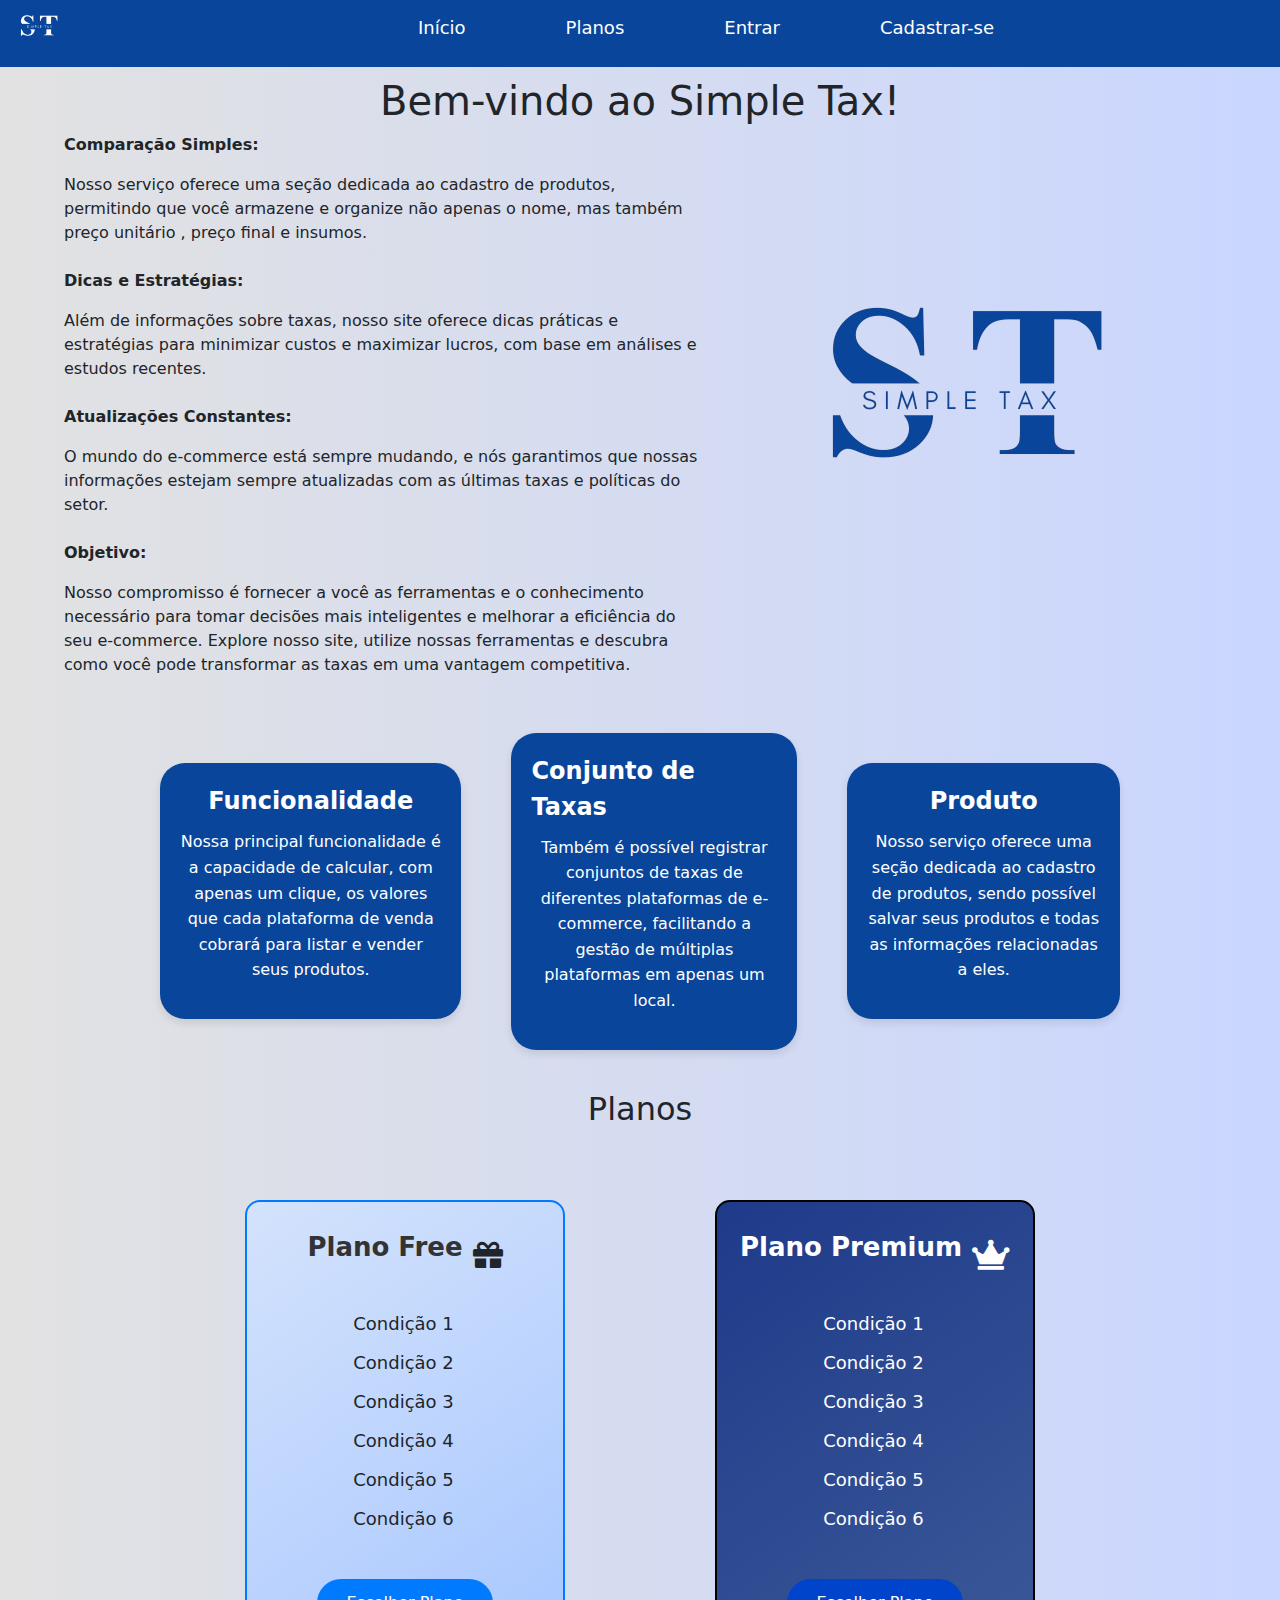
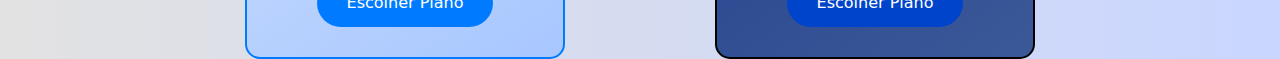
<file: Html's/index.html>
<!DOCTYPE html>
<html lang="pt-BR">

<head>
  <link rel="icon" href="../Imagens/ST.png" type="image/x-icon">
  <link rel="stylesheet" href="https://cdnjs.cloudflare.com/ajax/libs/font-awesome/5.15.4/css/all.min.css">
  <meta charset="UTF-8">
  <meta name="viewport" content="width=device-width, initial-scale=1.0">
  
  <title>Loading Simple-Tax</title>
  <link rel="stylesheet" href="../Css's/index.css" type="text/css"/>
  <link href="https://cdn.jsdelivr.net/npm/bootstrap@5.3.3/dist/css/bootstrap.min.css" rel="stylesheet" integrity="sha384-QWTKZyjpPEjISv5WaRU9OFeRpok6YctnYmDr5pNlyT2bRjXh0JMhjY6hW+ALEwIH" crossorigin="anonymous">
</head>

<body>

    
  <div class="container1">
      <ul>
          <img src="../Imagens/STTeste.png" class="stContainer">
          <li><a href="index.html">Início</a></li>
          <li><a href="#planos">Planos</a></li>
          <li><a href="signin.html">Entrar</a></li>
          <li><a href="signup.html">Cadastrar-se</a></li>
         
      </ul>
      
  </div>

  
  <div id="welcome">
    
    <h1>Bem-vindo ao Simple Tax!</h1>
    </div>
    
    <div id="justify">

    <div id="st-txt">
    
        <b><p>Comparação Simples:</p></b>
    Nosso serviço oferece uma seção dedicada ao cadastro de produtos, permitindo que você armazene e organize não apenas o nome, mas também preço unitário , preço final e insumos. <br><br>

    <b><p>Dicas e Estratégias:</p></b>
    Além de informações sobre taxas, nosso site oferece dicas práticas e estratégias para minimizar custos e maximizar lucros, com base em análises e estudos recentes. <br><br>
    <b><p>Atualizações Constantes:</p></b>
    O mundo do e-commerce está sempre mudando, e nós garantimos que nossas informações estejam sempre atualizadas com as últimas taxas e políticas do setor. <br><br>
    <link rel="stylesheet" href="https://fonts.googleapis.com/css2?family=Material+Symbols+Outlined:opsz,wght,FILL,GRAD@20..48,100..700,0..1,-50..200" /><b><p>Objetivo:</p></b>
    Nosso compromisso é fornecer a você as ferramentas e o conhecimento necessário para tomar decisões mais inteligentes e melhorar a eficiência do seu e-commerce. Explore nosso site, utilize nossas ferramentas e descubra como você pode transformar as taxas em uma vantagem competitiva.</p>

    </div>

    <div id="st-foto">
    <img id="" src="../Imagens/ST-Transparente.png" alt="">
    </div>

    </div>


       <div id="slider">
        
        <div class="slide">
          
          <p class="header-slide">Funcionalidade</p>
          <p class="sub-slide"> Nossa principal funcionalidade é a capacidade de calcular, com apenas um clique, os valores que cada plataforma de venda cobrará para listar e vender seus produtos.</p>
        </div>


        <div class="slide">
          
          <p class="header-slide">Conjunto de Taxas</p>
          <p class="sub-slide"> Também é possível registrar conjuntos de taxas de diferentes plataformas de e-commerce, facilitando a gestão de múltiplas plataformas em apenas um local.</p>
        </div>


        <div class="slide">
          
         <p class="header-slide">Produto</p>
         <p class="sub-slide"> Nosso serviço oferece uma seção dedicada ao cadastro de produtos, sendo possível salvar seus produtos e todas as informações relacionadas a eles.
        </p>
        </div>
         
        </div>

        <h2>Planos</h2>

        <div id="planos" class="plans-container">
            <div class="plan-box free-plan">
                <div class="plan-header">
                    <h2 >Plano Free</h2>
                    <i class="fas fa-gift"></i>
                </div>
                <ul>
                    <li>Condição 1</li>
                    <li>Condição 2</li>
                    <li>Condição 3</li>
                    <li>Condição 4</li>
                    <li>Condição 5</li>
                    <li>Condição 6</li>
                </ul>
                <a href="#" class="select-plan">Escolher Plano</a>
            </div>
            
            <div class="plan-box premium-plan">
                <div class="plan-header">
                    <h2>Plano Premium</h2>
                    <i class="fas fa-crown"></i>
                </div>
                <ul>
                    <li>Condição 1</li>
                    <li>Condição 2</li>
                    <li>Condição 3</li>
                    <li>Condição 4</li>
                    <li>Condição 5</li>
                    <li>Condição 6</li>
                </ul>
                <a href="#" class="select-plan">Escolher Plano</a>
            </div>
        </div>

      <script src="https://cdn.jsdelivr.net/npm/bootstrap@5.3.3/dist/js/bootstrap.bundle.min.js" integrity="sha384-YvpcrYf0tY3lHB60NNkmXc5s9fDVZLESaAA55NDzOxhy9GkcIdslK1eN7N6jIeHz" crossorigin="anonymous"></script>
  </body>
</html>
</file>
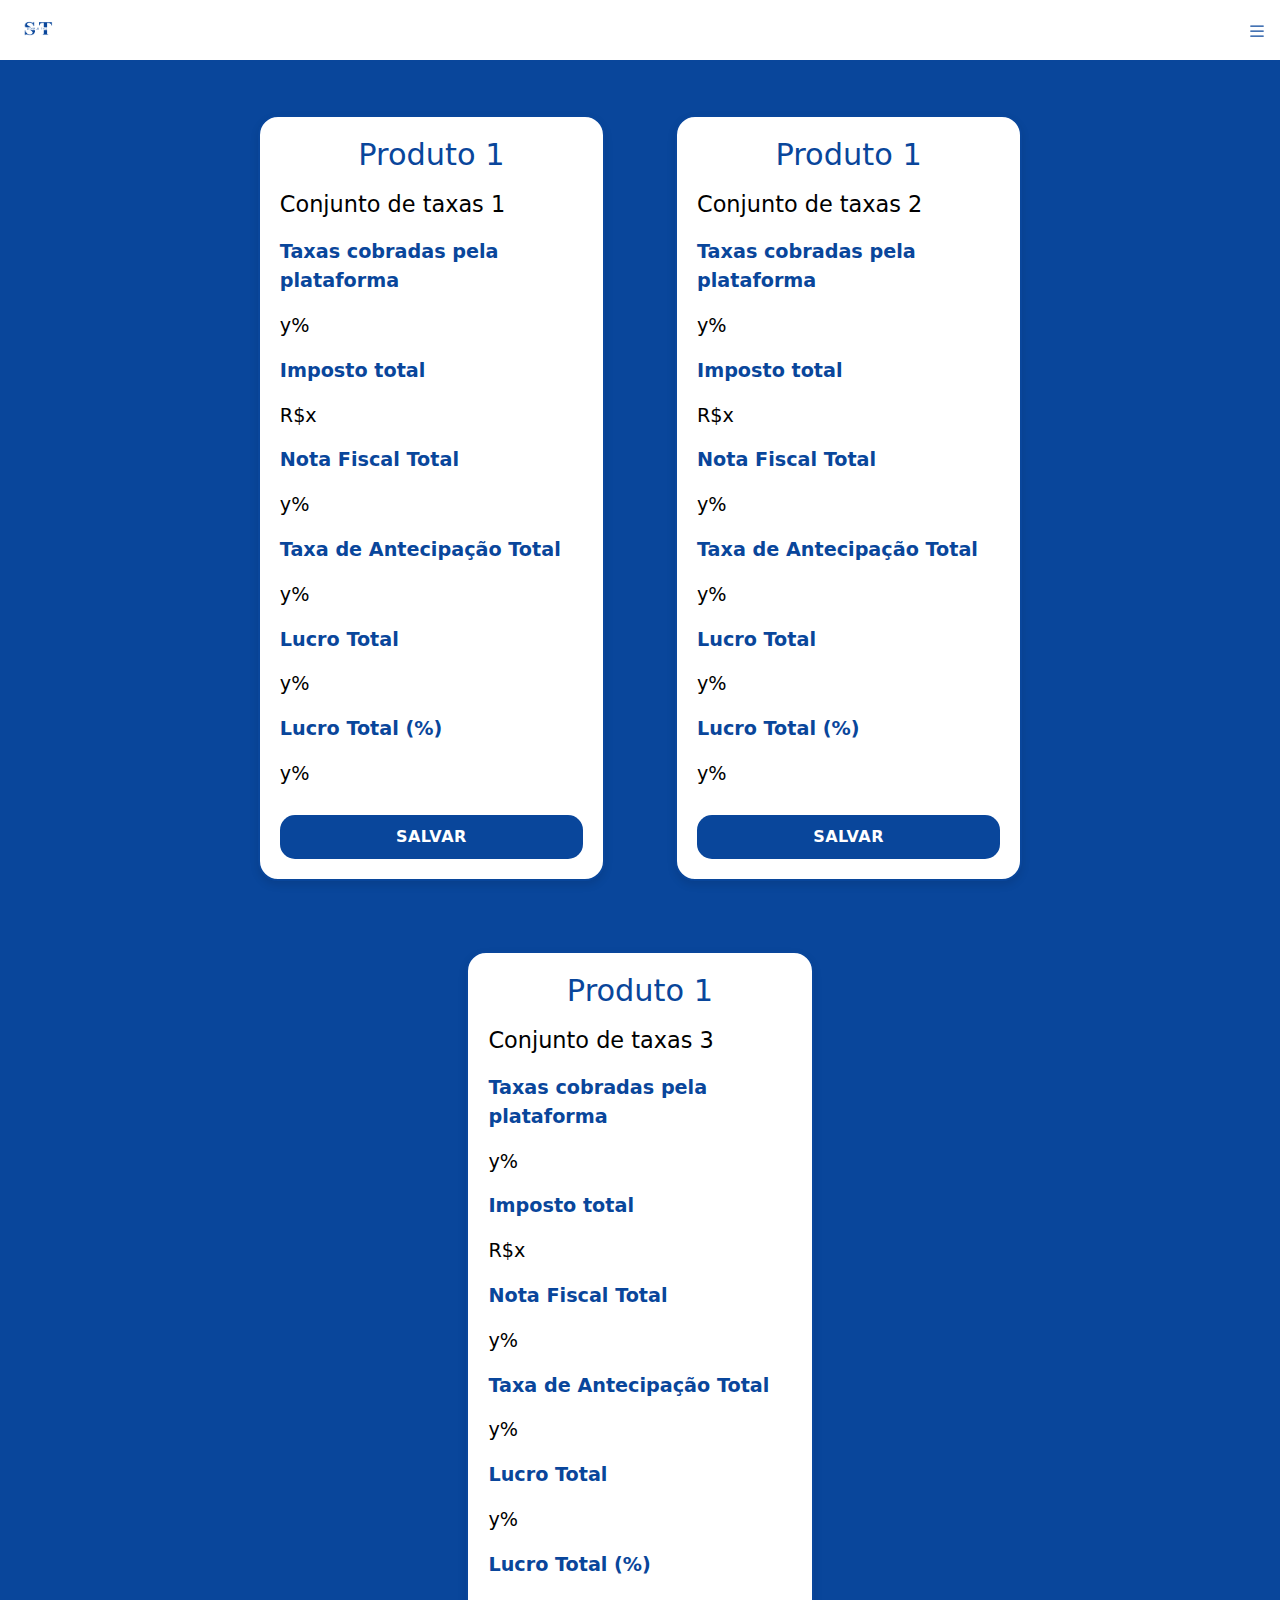
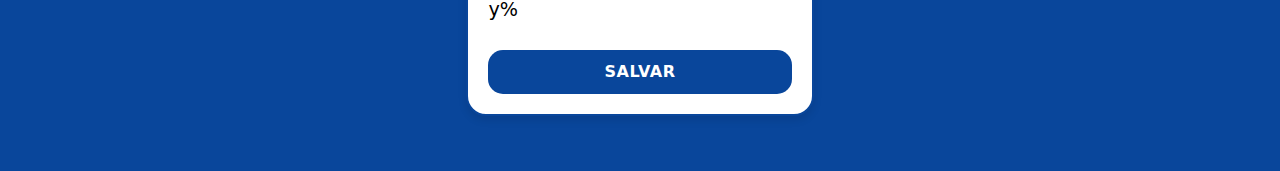
<file: Html's/afterClickCalcular.html>
<!DOCTYPE html>
<html lang="en">
<head>
    <link rel="icon" href="../Imagens/ST.png">
    <meta charset="UTF-8">
    <meta name="viewport" content="width=device-width, initial-scale=1.0">
    <link rel="stylesheet" href="../Css's/afterClickCalcular.css" type="text/css">
    <link href="https://cdn.jsdelivr.net/npm/bootstrap@5.3.3/dist/css/bootstrap.min.css" rel="stylesheet" integrity="sha384-QWTKZyjpPEjISv5WaRU9OFeRpok6YctnYmDr5pNlyT2bRjXh0JMhjY6hW+ALEwIH" crossorigin="anonymous">
    <title>Confirme suas taxas</title>
</head>
<body>
    <div class="container1">
        <nav class="navbar">
            <div class="container">
                <img src="../Imagens/ST-Branco.png" alt="Logo" width="50" height="44">
            </div>
          </nav>
        

            <button class="btn btn-primary" type="button" data-bs-toggle="offcanvas" data-bs-target="#offcanvasRight" aria-controls="offcanvasRight"><svg xmlns="http://www.w3.org/2000/svg" width="20" height="20" fill="#09469b" class="bi bi-list" viewBox="0 0 16 16">
                <path fill-rule="evenodd" d="M2.5 12a.5.5 0 0 1 .5-.5h10a.5.5 0 0 1 0 1H3a.5.5 0 0 1-.5-.5m0-4a.5.5 0 0 1 .5-.5h10a.5.5 0 0 1 0 1H3a.5.5 0 0 1-.5-.5m0-4a.5.5 0 0 1 .5-.5h10a.5.5 0 0 1 0 1H3a.5.5 0 0 1-.5-.5"/>
              </svg></button>

            <div class="offcanvas offcanvas-end" tabindex="-1" id="offcanvasRight" aria-labelledby="offcanvasRightLabel">
                <div class="offcanvas-header">
                    <h5 class="offcanvas-title" id="offcanvasRightLabel">Menu</h5>
                    <button type="button" class="btn-close" data-bs-dismiss="offcanvas" aria-label="Close"></button>
            </div>

            <div class="offcanvas-body">
                <a href="perfil.html">Perfil</a><br><br>
                <a href="conjuntosSalvos.html">Conjuntos</a><br><br>
                <a href="produtosSalvos.html">Produtos</a><br><br>
                <a href="calcular.html">Calcular</a>
            </div>
        </div>
        
    </div>
      </div>
      <a href="index.html" class="back-arrow">
            <i class="fas fa-arrow-left"></i>
        </a>

    <div class="justify">

        <div id="produto1">
            <div class="align">
                <h1>Produto 1</h1>
            </div>

            <h2>Conjunto de taxas 1</h2>
            <p class="subtitle">Taxas cobradas pela plataforma</p>
            <p>y%</p>
            <p class="subtitle">Imposto total</p>
            <p>R$x</p>
            <p class="subtitle">Nota Fiscal Total</p>
            <p>y%</p>
            <p class="subtitle">Taxa de Antecipação Total</p>
            <p>y%</p>
            <p class="subtitle">Lucro Total</p>
            <p>y%</p>
            <p class="subtitle">Lucro Total (%)</p>
            <p>y%</p>
            <button class="btn-salvar">Salvar</button>
        </div>

        <div id="produto2">
            <div class="align">
                <h1>Produto 1</h1>
            </div>

            <h2>Conjunto de taxas 2</h2>
            <p class="subtitle">Taxas cobradas pela plataforma</p>
            <p>y%</p>
            <p class="subtitle" >Imposto total</p>
            <p>R$x</p>
            <p class="subtitle">Nota Fiscal Total</p>
            <p>y%</p>
            <p class="subtitle">Taxa de Antecipação Total</p>
            <p>y%</p>
            <p class="subtitle">Lucro Total</p>
            <p>y%</p>
            <p class="subtitle">Lucro Total (%)</p>
            <p>y%</p>
            <button class="btn-salvar">Salvar</button>
        </div>

        <div id="produto3">
            <div class="align">
            <h1>Produto 1</h1>
            </div>

            <h2>Conjunto de taxas 3</h2>
            <p class="subtitle">Taxas cobradas pela plataforma</p>
            <p>y%</p>
            <p class="subtitle">Imposto total</p>
            <p>R$x</p>
            <p class="subtitle">Nota Fiscal Total</p>
            <p>y%</p>
            <p class="subtitle">Taxa de Antecipação Total</p>
            <p>y%</p>
            <p class="subtitle">Lucro Total</p>
            <p>y%</p>
            <p class="subtitle">Lucro Total (%)</p>
            <p>y%</p>
            <button class="btn-salvar">Salvar</button>
        </div>
    </div>

   
    <script src="https://cdn.jsdelivr.net/npm/bootstrap@5.3.3/dist/js/bootstrap.bundle.min.js" integrity="sha384-YvpcrYf0tY3lHB60NNkmXc5s9fDVZLESaAA55NDzOxhy9GkcIdslK1eN7N6jIeHz" crossorigin="anonymous"></script>
</body>
</html>
</file>
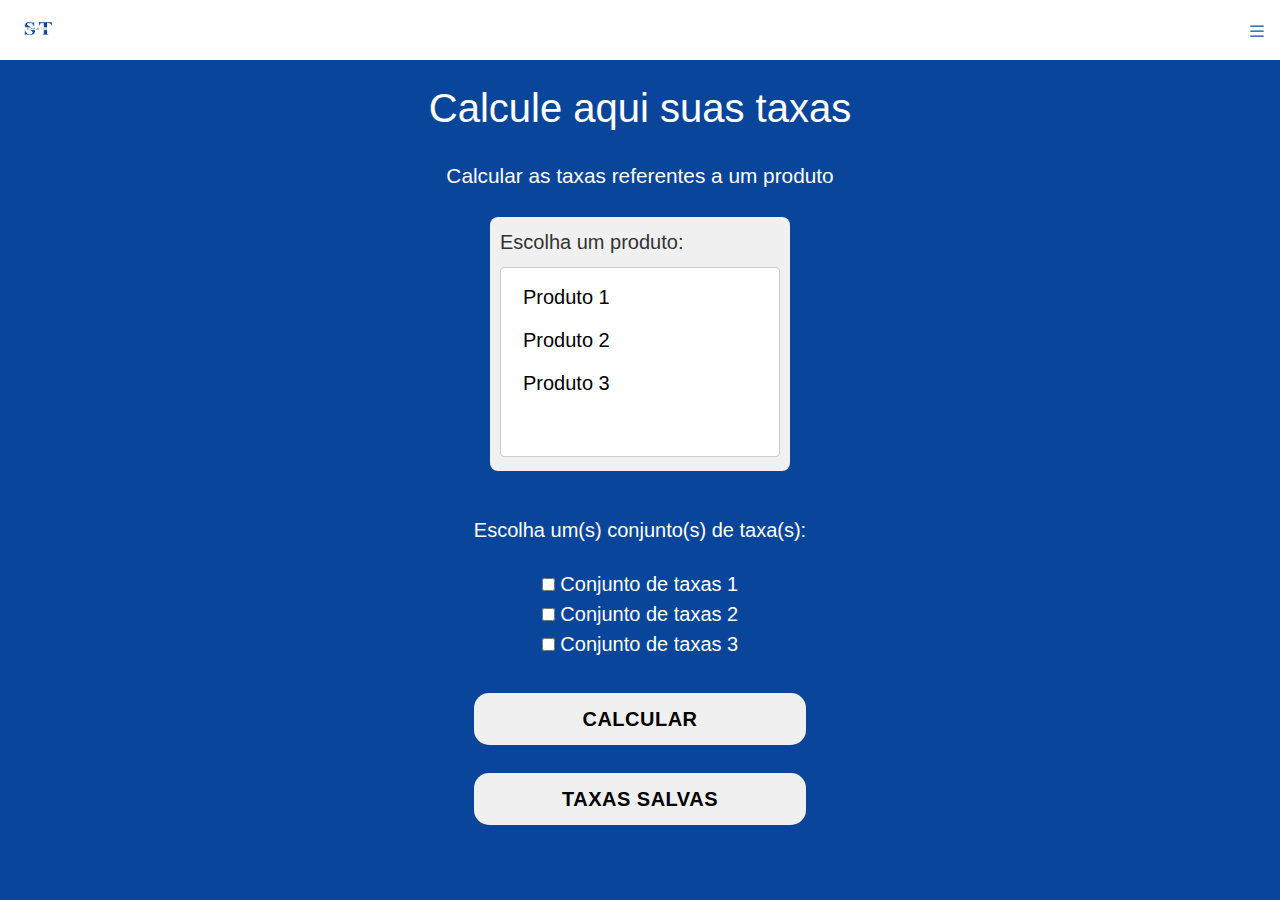
<file: Html's/calcular.html>
<!DOCTYPE html>
<html lang="en">
<head>
    <link rel="icon" href="../Imagens/ST.png">
    <meta charset="UTF-8">
    <meta name="viewport" content="width=device-width, initial-scale=1.0">
    <title>Calcule suas taxas</title>

    <link rel="stylesheet" href="../Css's/calcular.css" type="text/css">
    <link href="https://cdn.jsdelivr.net/npm/bootstrap@5.3.3/dist/css/bootstrap.min.css" rel="stylesheet" integrity="sha384-QWTKZyjpPEjISv5WaRU9OFeRpok6YctnYmDr5pNlyT2bRjXh0JMhjY6hW+ALEwIH" crossorigin="anonymous">
</head>
<body>
   
    <div class="container1">
    
    <nav class="navbar">
            <div class="container">
                <img src="../Imagens/ST-Branco.png" alt="Logo" width="50" height="44">
            </div>
          </nav>
        

            <button class="btn btn-primary" type="button" data-bs-toggle="offcanvas" data-bs-target="#offcanvasRight" aria-controls="offcanvasRight"><svg xmlns="http://www.w3.org/2000/svg" width="20" height="20" fill="#09469b" class="bi bi-list" viewBox="0 0 16 16">
                <path fill-rule="evenodd" d="M2.5 12a.5.5 0 0 1 .5-.5h10a.5.5 0 0 1 0 1H3a.5.5 0 0 1-.5-.5m0-4a.5.5 0 0 1 .5-.5h10a.5.5 0 0 1 0 1H3a.5.5 0 0 1-.5-.5m0-4a.5.5 0 0 1 .5-.5h10a.5.5 0 0 1 0 1H3a.5.5 0 0 1-.5-.5"/>
              </svg></button>

            <div class="offcanvas offcanvas-end" tabindex="-1" id="offcanvasRight" aria-labelledby="offcanvasRightLabel">
                <div class="offcanvas-header">
                    <h5 class="offcanvas-title" id="offcanvasRightLabel">Menu</h5>
                    <button type="button" class="btn-close" data-bs-dismiss="offcanvas" aria-label="Close"></button>
            </div>

            <div class="offcanvas-body">
                <a href="perfil.html">Perfil</a><br><br>
                <a href="conjuntosSalvos.html">Conjuntos</a><br><br>
                <a href="produtosSalvos.html">Produtos</a><br><br>
            </div>
        </div>
        
    </div>
      
      
      <a href="index.html" class="back-arrow">
            <i class="fas fa-arrow-left"></i>
        </a>

    <div id="align-all">

        <br>
        <h1>Calcule aqui suas taxas</h1>
        <br>
        <h2>Calcular as taxas referentes a um produto</h2>


        <div id="main-table">

            <form action="afterClickCalcular.html" method="get">
                <div id="select-produto">
                    <label for="produto">Escolha um produto:</label>
                
                    <select name="produto-1" multiple id="select-option" required>
                        <option value="produto-1">Produto 1</option>
                        <option value="produto-2">Produto 2</option>
                        <option value="produto-3">Produto 3</option>
                    </select>
                </div>
            <br>

            <label for="conjunto-tax" id="conjunto-tax">Escolha um(s) conjunto(s) de taxa(s):</label> <br><br>

            <div class="conjunto-group">
                <label><input type="checkbox" name="conjunto" id="conjunto" class="checkbox"> Conjunto de taxas 1</label>
                <label><input type="checkbox" name="conjunto" id="conjunto" class="checkbox"> Conjunto de taxas 2</label>
                <label><input type="checkbox" name="conjunto" id="conjunto" class="checkbox"> Conjunto de taxas 3</label><br>
            </div>

            <input type="submit" name="calcular" id="calcular" value="Calcular" class="btn-salvar">

            <br><br>
           
            </form>
            <a href="conjuntosSalvos.html"><button class="btn-salvar">Taxas salvas</button></a>
        </div>

    </div>

    
    <script src="https://cdn.jsdelivr.net/npm/bootstrap@5.3.3/dist/js/bootstrap.bundle.min.js" integrity="sha384-YvpcrYf0tY3lHB60NNkmXc5s9fDVZLESaAA55NDzOxhy9GkcIdslK1eN7N6jIeHz" crossorigin="anonymous"></script>
</body>
</html>
</file>
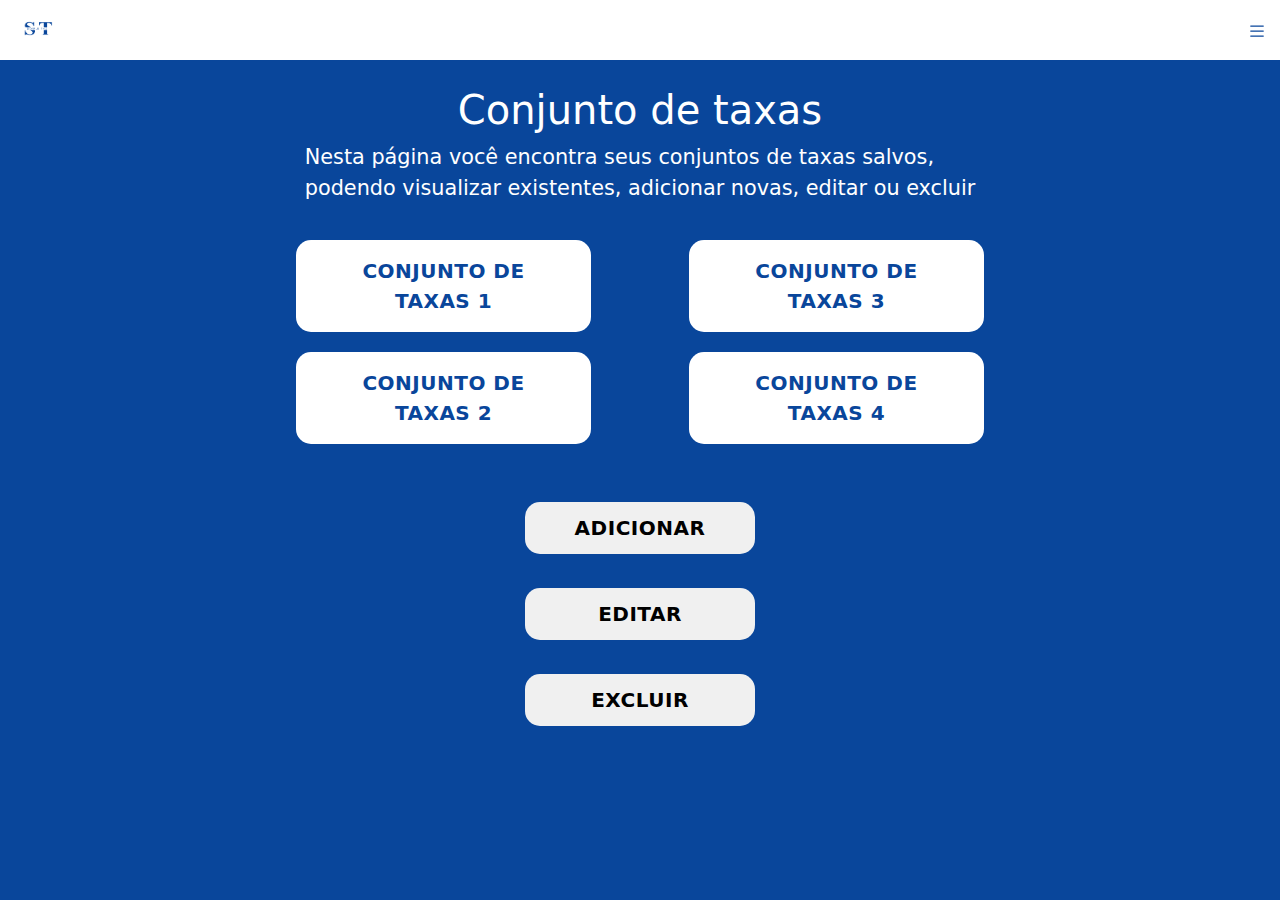
<file: Html's/conjuntosSalvos.html>
<!DOCTYPE html>
<html lang="en">
<head>
    <link rel="icon" href="../Imagens/ST.png">
    <meta charset="UTF-8">
    <meta name="viewport" content="width=device-width, initial-scale=1.0">
    <title>Conjuntos salvos</title>

    <link rel="stylesheet" href="../Css's\conjuntosSalvos.css" type="text/css">
    <link href="https://cdn.jsdelivr.net/npm/bootstrap@5.3.3/dist/css/bootstrap.min.css" rel="stylesheet" integrity="sha384-QWTKZyjpPEjISv5WaRU9OFeRpok6YctnYmDr5pNlyT2bRjXh0JMhjY6hW+ALEwIH" crossorigin="anonymous">
</head>
<body>

    <div class="container1">
        
        <nav class="navbar">
            <div class="container">
                <img src="../Imagens/ST-Branco.png" alt="Logo" width="50" height="44">
            </div>
          </nav>

        <button class="btn btn-primary" type="button" data-bs-toggle="offcanvas" data-bs-target="#offcanvasRight" aria-controls="offcanvasRight"><svg xmlns="http://www.w3.org/2000/svg" width="20" height="20" fill="#09469b" class="bi bi-list" viewBox="0 0 16 16">
            <path fill-rule="evenodd" d="M2.5 12a.5.5 0 0 1 .5-.5h10a.5.5 0 0 1 0 1H3a.5.5 0 0 1-.5-.5m0-4a.5.5 0 0 1 .5-.5h10a.5.5 0 0 1 0 1H3a.5.5 0 0 1-.5-.5m0-4a.5.5 0 0 1 .5-.5h10a.5.5 0 0 1 0 1H3a.5.5 0 0 1-.5-.5"/>
          </svg></button>

        <div class="offcanvas offcanvas-end" tabindex="-1" id="offcanvasRight" aria-labelledby="offcanvasRightLabel">
            <div class="offcanvas-header">
                <h5 class="offcanvas-title" id="offcanvasRightLabel">Menu</h5>
                <button type="button" class="btn-close" data-bs-dismiss="offcanvas" aria-label="Close"></button>
            </div>

            <div class="offcanvas-body">
                <a href="perfil.html">Perfil</a><br><br>
                <a href="produtosSalvos.html">Produtos</a><br><br>
                <a href="calcular.html">Calcular</a><br><br>
                
            </div>
        </div>
         
    </div>

      <a href="index.html" class="back-arrow">
            <i class="fas fa-arrow-left"></i>
        </a>
    
    <div class="align">
   <h1>Conjunto de taxas</h1>

   <p id="this-page">Nesta página você encontra seus conjuntos de taxas salvos, <br>podendo visualizar existentes, adicionar novas, editar ou excluir </p>
   <div class= "text-center">
    <div class="row">
      <div class="col">
        <button class="conjunto-btn">Conjunto de taxas 1</button><br>

      </div>
      <div class="col">
        <button class="conjunto-btn">Conjunto de taxas 3</button><br>
      </div>
      
    </div>

    <div class="row">

        <div class="col"> 
            <button class="conjunto-btn">Conjunto de taxas 2</button><br>
        </div>   
            <div class="col">
                <button class="conjunto-btn">Conjunto de taxas 4</button><br><br><br>
            </div>
    </div>
  </div>
            
            
          

        <a href="conjuntoTax.html"><button class="add-ex-btn">Adicionar</button></a><br>
        <a href="editarTaxas.html"><button class="add-ex-btn">Editar</button></a><br>
        <a href="excluirTaxas.html"><button class="add-ex-btn">Excluir</button></a>
    </div>

        

    <script src="https://cdn.jsdelivr.net/npm/bootstrap@5.3.3/dist/js/bootstrap.bundle.min.js" integrity="sha384-YvpcrYf0tY3lHB60NNkmXc5s9fDVZLESaAA55NDzOxhy9GkcIdslK1eN7N6jIeHz" crossorigin="anonymous"></script>
</body>
</html>
</file>
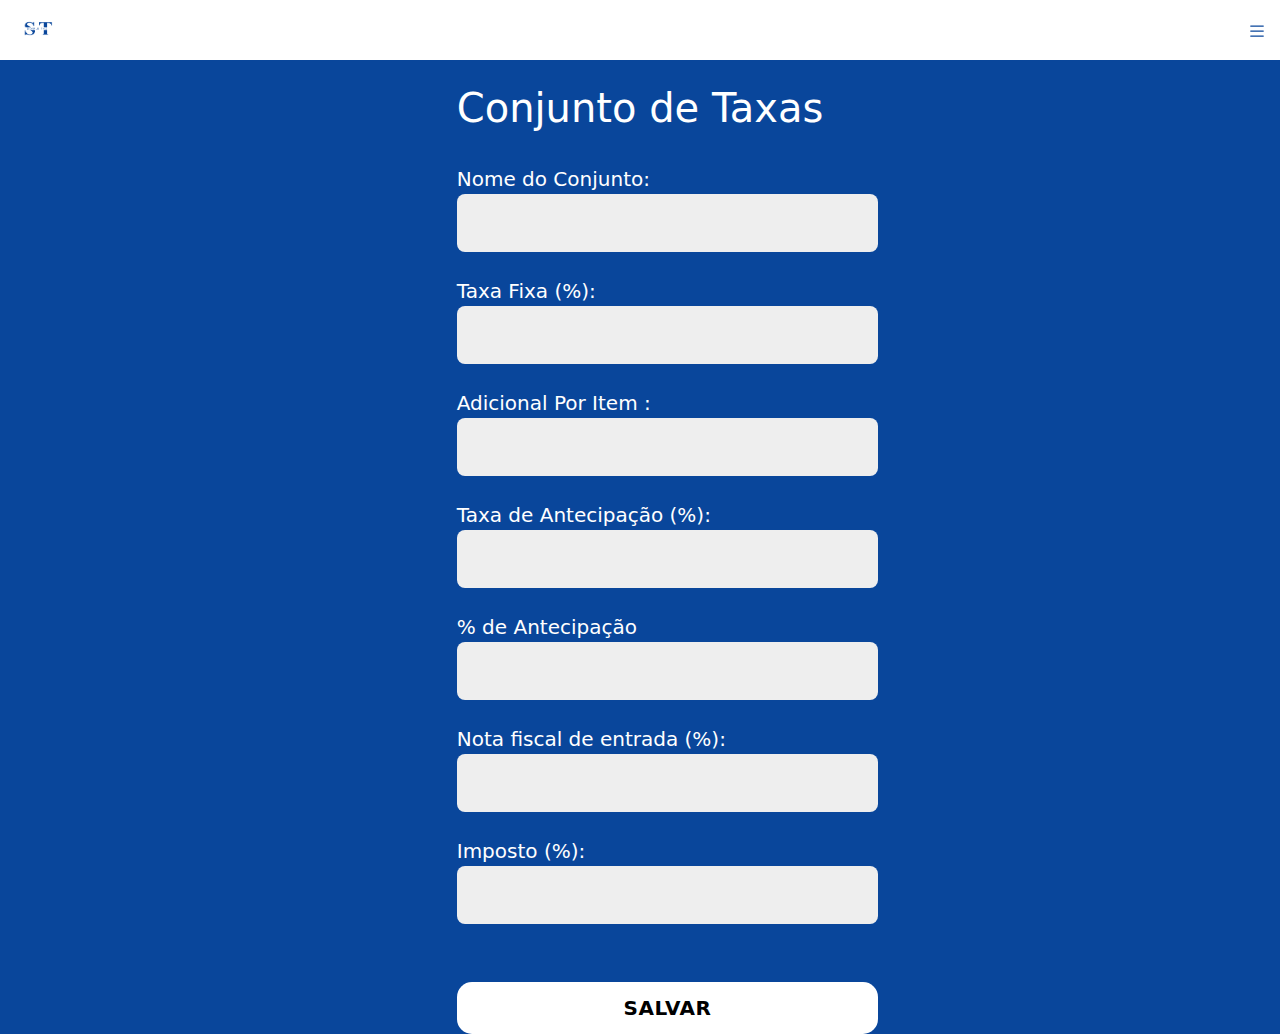
<file: Html's/conjuntoTax.html>
<!DOCTYPE html>
<html lang="en">
<head>
    <link rel="icon" href="../Imagens/ST.png">
    <meta charset="UTF-8">
    <meta name="viewport" content="width=device-width, initial-scale=1.0">
    <title>Conjunto de Taxas</title>
    <link rel="stylesheet" href="../Css's\formProduto.css">
    <link href="https://cdn.jsdelivr.net/npm/bootstrap@5.3.3/dist/css/bootstrap.min.css" rel="stylesheet" integrity="sha384-QWTKZyjpPEjISv5WaRU9OFeRpok6YctnYmDr5pNlyT2bRjXh0JMhjY6hW+ALEwIH" crossorigin="anonymous">
   

</head>
    <title>Cadastro de Taxas</title>
<body> 
    <div class="container1">
        
        <nav class="navbar">
            <div class="container">
                <img src="../Imagens/ST-Branco.png" alt="Logo" width="50" height="44">
            </div>
          </nav>

        <button class="btn btn-primary" type="button" data-bs-toggle="offcanvas" data-bs-target="#offcanvasRight" aria-controls="offcanvasRight"><svg xmlns="http://www.w3.org/2000/svg" width="20" height="20" fill="#09469b" class="bi bi-list" viewBox="0 0 16 16">
            <path fill-rule="evenodd" d="M2.5 12a.5.5 0 0 1 .5-.5h10a.5.5 0 0 1 0 1H3a.5.5 0 0 1-.5-.5m0-4a.5.5 0 0 1 .5-.5h10a.5.5 0 0 1 0 1H3a.5.5 0 0 1-.5-.5m0-4a.5.5 0 0 1 .5-.5h10a.5.5 0 0 1 0 1H3a.5.5 0 0 1-.5-.5"/>
          </svg></button>

        <div class="offcanvas offcanvas-end" tabindex="-1" id="offcanvasRight" aria-labelledby="offcanvasRightLabel">
            <div class="offcanvas-header">
                <h5 class="offcanvas-title" id="offcanvasRightLabel">Menu</h5>
                <button type="button" class="btn-close" data-bs-dismiss="offcanvas" aria-label="Close"></button>
            </div>

            <div class="offcanvas-body">
                <a href="perfil.html">Perfil</a><br><br>
                <a href="produtosSalvos.html">Produtos</a><br><br>
                <a href="calcular.html">Calcular</a>
                
                
            </div>
        </div>
         
    </div>
    <a href="calcular.html" class="back-arrow">
        <i class="fas fa-arrow-left"></i>
</a>
<div id="formConjunto">
    <form id="">
       <br> <h1>Conjunto de Taxas</h1><br>
    <label for="nomeDoConjunto">Nome do Conjunto:</label><br>
    <input type="text" name="nome" id="nome" required>
    <br><br>
    <label for="taxaFixa">Taxa Fixa (%):</label><br>
    <input type="text" name="taxaFixa" id="taxaFixa" required>
    <br><br>
    <label for="adicional">Adicional Por Item :</label><br>
    <input type="text" name="adicional" id="adicional" required>
    <br><br>
    <label for="taxaAntecipacao">Taxa de Antecipação (%):</label><br>
    <input type="text" name="taxaAntecipacao" id="taxaAntecipacao" required>
    <br><br>
    <label for="antecipação">% de Antecipação</label><br>
    <input type="text" name="antecipação" id="antecipação">
    <br><br>
    <label for="notaFiscal">Nota fiscal de entrada (%):</label><br>
    <input type="text" name="notaFiscal" id="notaFiscal" required>
    <br><br>
    <label for="imposto">Imposto (%):</label><br>
    <input type="text" name="imposto" id="imposto" required>

    <br><br><br>
        <input type="submit" class="btn-salvar" name="salvar" id="salvar" value="Salvar" required>
   </form>
</div>

<script src="https://cdn.jsdelivr.net/npm/bootstrap@5.3.3/dist/js/bootstrap.bundle.min.js" integrity="sha384-YvpcrYf0tY3lHB60NNkmXc5s9fDVZLESaAA55NDzOxhy9GkcIdslK1eN7N6jIeHz" crossorigin="anonymous"></script>
</body>
</html>
</file>
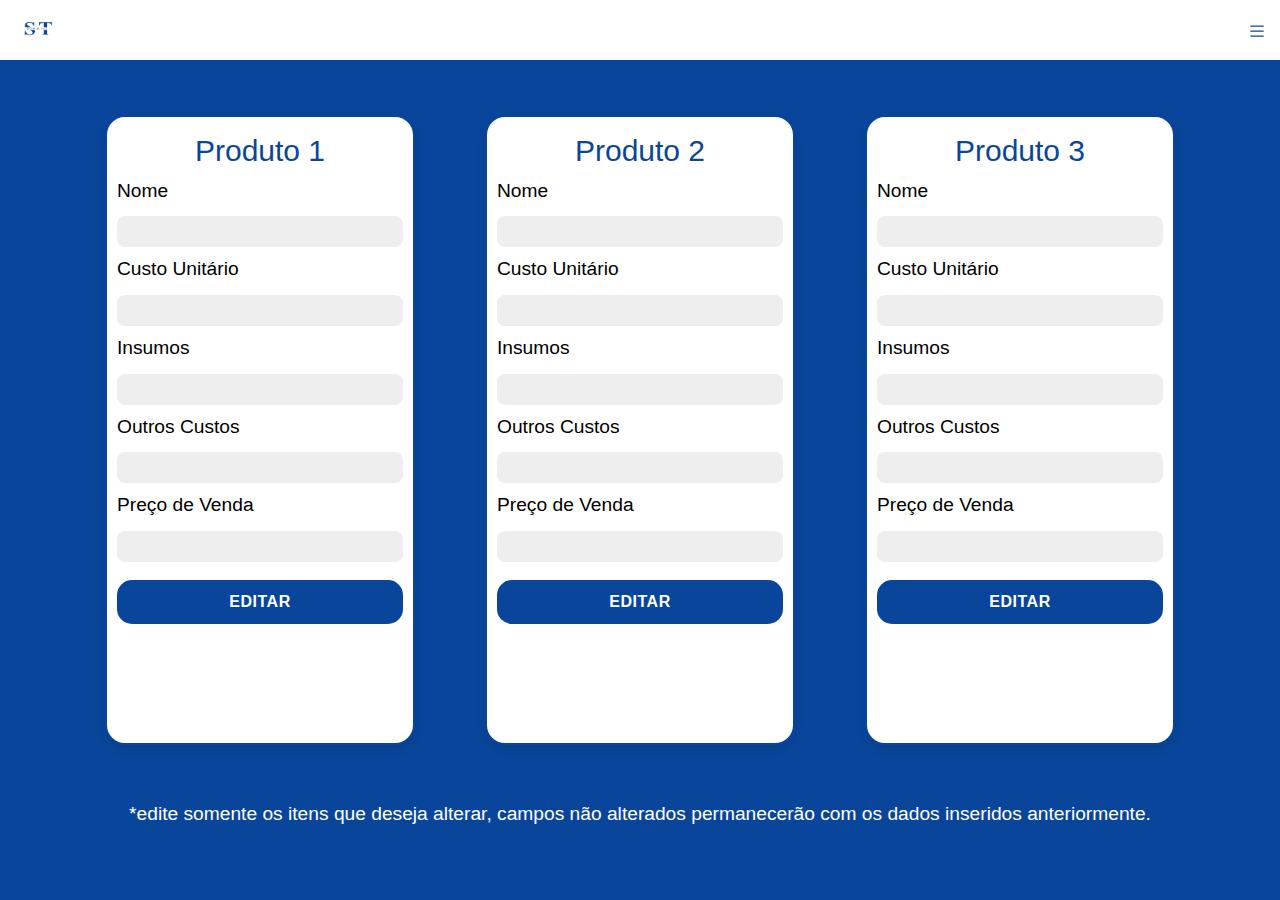
<file: Html's/editarProduto.html>
<!DOCTYPE html>
<html lang="en">
<head>
    <link rel="icon" href="../Imagens/ST.png">
    <meta charset="UTF-8">
    <meta name="viewport" content="width=device-width, initial-scale=1.0">

    <title>Editar Produtos</title>
    <link href="https://cdn.jsdelivr.net/npm/bootstrap@5.3.3/dist/css/bootstrap.min.css" rel="stylesheet" integrity="sha384-QWTKZyjpPEjISv5WaRU9OFeRpok6YctnYmDr5pNlyT2bRjXh0JMhjY6hW+ALEwIH" crossorigin="anonymous">
    <link rel="stylesheet" href="../Css's/editarProduto.css" type="text/css">
    
</head>
<body>
    
    <div class="container1">
    
        <nav class="navbar">
                <div class="container">
                    <img src="../Imagens/ST-Branco.png" alt="Logo" width="50" height="44">
                </div>
              </nav>
            
    
                <button class="btn btn-primary" type="button" data-bs-toggle="offcanvas" data-bs-target="#offcanvasRight" aria-controls="offcanvasRight"><svg xmlns="http://www.w3.org/2000/svg" width="20" height="20" fill="#09469b" class="bi bi-list" viewBox="0 0 16 16">
                    <path fill-rule="evenodd" d="M2.5 12a.5.5 0 0 1 .5-.5h10a.5.5 0 0 1 0 1H3a.5.5 0 0 1-.5-.5m0-4a.5.5 0 0 1 .5-.5h10a.5.5 0 0 1 0 1H3a.5.5 0 0 1-.5-.5m0-4a.5.5 0 0 1 .5-.5h10a.5.5 0 0 1 0 1H3a.5.5 0 0 1-.5-.5"/>
                  </svg></button>
    
                <div class="offcanvas offcanvas-end" tabindex="-1" id="offcanvasRight" aria-labelledby="offcanvasRightLabel">
                    <div class="offcanvas-header">
                        <h5 class="offcanvas-title" id="offcanvasRightLabel">Menu</h5>
                        <button type="button" class="btn-close" data-bs-dismiss="offcanvas" aria-label="Close"></button>
                </div>
    
                <div class="offcanvas-body">
                    <a href="perfil.html">Perfil</a><br><br>
                    <a href="conjuntosSalvos.html">Conjuntos</a><br><br>
                    <a href="produtosSalvos.html">Produtos</a><br><br>
                    <a href="calcular.html">Calcular</a>
            
                </div>
            </div>
            
        </div>
      

        
        <div class="justify">

            
            <div id="produto1">
                
    
                <h1>Produto 1</h1>

                <form>
                <p class="subtitle">Nome</p>
                <input type="text" name="nome" id="nome">
                <p class="subtitle">Custo Unitário</p>
                <input type="text" name="custoUnitario" id="custoUnitario">
                <p class="subtitle">Insumos</p>
                <input type="text" name="insumos" id="insumos">
                <p class="subtitle">Outros Custos</p>
                <input type="text" name="outrosCustos" id="outrosCustos">
                <p class="subtitle">Preço de Venda</p>
                <input type="text" name="precoDeVenda" id="precoDeVenda">
                <button class="btn-editar">Editar</button>
            
            </div>
    
            <div id="produto2">
                
    
                <h1>Produto 2</h1>

                <form>
                <p class="subtitle">Nome</p>
                <input type="text" name="nome" id="nome">
                <p class="subtitle">Custo Unitário</p>
                <input type="text" name="custoUnitario" id="custoUnitario">
                <p class="subtitle">Insumos</p>
                <input type="text" name="insumos" id="insumos">
                <p class="subtitle">Outros Custos</p>
                <input type="text" name="outrosCustos" id="outrosCustos">
                <p class="subtitle">Preço de Venda</p>
                <input type="text" name="precoDeVenda" id="precoDeVenda">
                <button class="btn-editar">Editar</button>
            </div>
    
            <div id="produto3">
                
    
                <h1>Produto 3</h1>

                <form>
                <p class="subtitle">Nome</p>
                <input type="text" name="nome" id="nome">
                <p class="subtitle">Custo Unitário</p>
                <input type="text" name="custoUnitario" id="custoUnitario">
                <p class="subtitle">Insumos</p>
                <input type="text" name="insumos" id="insumos">
                <p class="subtitle">Outros Custos</p>
                <input type="text" name="outrosCustos" id="outrosCustos">
                <p class="subtitle">Preço de Venda</p>
                <input type="text" name="precoDeVenda" id="precoDeVenda">
                <button class="btn-editar">Editar</button>
            </form>

            </div>

        </div>

        <div class="align">
            <p>*edite somente os itens que deseja alterar, campos não alterados permanecerão com os dados inseridos anteriormente.</p>
            </div>
        

        
    <script src="https://cdn.jsdelivr.net/npm/bootstrap@5.3.3/dist/js/bootstrap.bundle.min.js" integrity="sha384-YvpcrYf0tY3lHB60NNkmXc5s9fDVZLESaAA55NDzOxhy9GkcIdslK1eN7N6jIeHz" crossorigin="anonymous"></script>
</body>
</html>
</file>
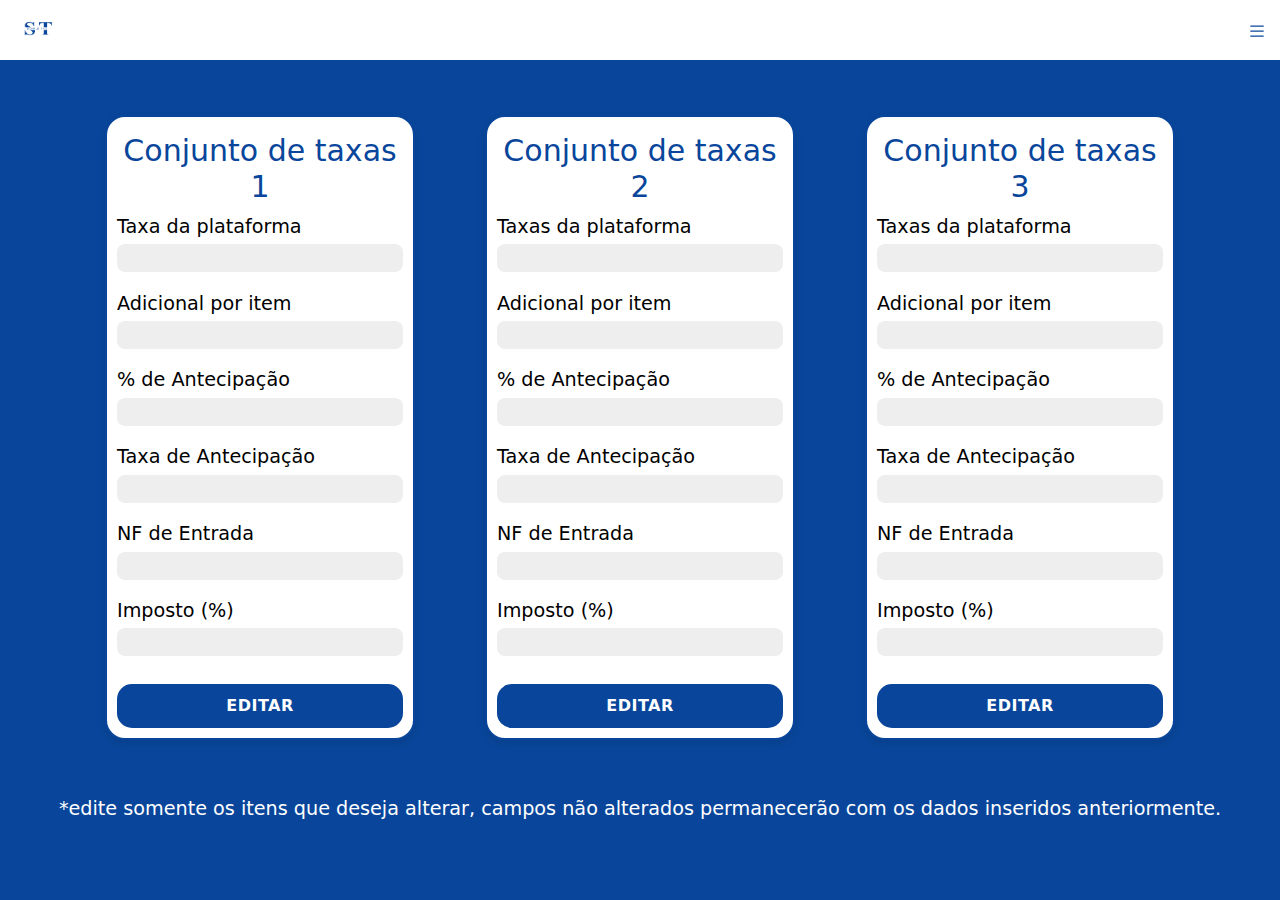
<file: Html's/editarTaxas.html>
<!DOCTYPE html>
<html lang="en">
<head>
    <link rel="icon" href="../Imagens/ST.png">
    <meta charset="UTF-8">
    <meta name="viewport" content="width=device-width, initial-scale=1.0">

    <title>Editar taxas</title>
    <link rel="stylesheet" href="../Css's/editarTaxas.css" type="text/css">
    <link href="https://cdn.jsdelivr.net/npm/bootstrap@5.3.3/dist/css/bootstrap.min.css" rel="stylesheet" integrity="sha384-QWTKZyjpPEjISv5WaRU9OFeRpok6YctnYmDr5pNlyT2bRjXh0JMhjY6hW+ALEwIH" crossorigin="anonymous">
    
</head>
<body>
    <div class="container1">
        <nav class="navbar">
            <div class="container">
                <img src="../Imagens/ST-Branco.png" alt="Logo" width="50" height="44">
            </div>
          </nav>
        

            <button class="btn btn-primary" type="button" data-bs-toggle="offcanvas" data-bs-target="#offcanvasRight" aria-controls="offcanvasRight"><svg xmlns="http://www.w3.org/2000/svg" width="20" height="20" fill="#09469b" class="bi bi-list" viewBox="0 0 16 16">
                <path fill-rule="evenodd" d="M2.5 12a.5.5 0 0 1 .5-.5h10a.5.5 0 0 1 0 1H3a.5.5 0 0 1-.5-.5m0-4a.5.5 0 0 1 .5-.5h10a.5.5 0 0 1 0 1H3a.5.5 0 0 1-.5-.5m0-4a.5.5 0 0 1 .5-.5h10a.5.5 0 0 1 0 1H3a.5.5 0 0 1-.5-.5"/>
              </svg></button>

            <div class="offcanvas offcanvas-end" tabindex="-1" id="offcanvasRight" aria-labelledby="offcanvasRightLabel">
                <div class="offcanvas-header">
                    <h5 class="offcanvas-title" id="offcanvasRightLabel">Menu</h5>
                    <button type="button" class="btn-close" data-bs-dismiss="offcanvas" aria-label="Close"></button>
            </div>

            <div class="offcanvas-body">
                <a href="perfil.html">Perfil</a><br><br>
                <a href="conjuntosSalvos.html">Conjuntos</a><br><br>
                <a href="produtosSalvos.html">Produtos</a><br><br>
                <a href="calcular.html">Calcular</a><br><br>
            </div>
        </div>
        
    </div>
      </div>
 
        <div class="justify">
            
            <div id="produto1">
                
    
                <h1>Conjunto de taxas 1</h1>

                <form>
                <p class="subtitle">Taxa da plataforma</p>
                <input type="text" name="taxaFixaEdit" id="taxaFixaEdit">
                <p class="subtitle">Adicional por item</p>
                <input type="text" name="adicionalEdit" id="adicionalEdit">
                <p class="subtitle">% de Antecipação</p>
                <input type="text" name="taxaAntecipacaoEdit" id="taxaAntecipacaoEdit">
                <p class="subtitle">Taxa de Antecipação</p>
                <input type="text" name="antecipaçãoEdit" id="antecipaçãoEdit">
                <p class="subtitle">NF de Entrada</p>
                <input type="text" name="notaFiscalEdit" id="notaFiscalEdit">
                <p class="subtitle">Imposto (%)</p>
                <input type="text" name="impostoEdit" id="impostoEdit">
                <button class="btn-editar">Editar</button>
            
            </div>
    
            <div id="produto2">
                
    
                <h1>Conjunto de taxas 2</h1>
                <p class="subtitle">Taxas da plataforma</p>
                <input type="text" name="taxaFixaEdit" id="taxaFixaEdit">
                <p class="subtitle" >Adicional por item</p>
                <input type="text" name="adicionalEdit" id="adicionalEdit">
                <p class="subtitle">% de Antecipação</p>
                <input type="text" name="taxaAntecipacaoEdit" id="taxaAntecipacaoEdit">
                <p class="subtitle">Taxa de Antecipação</p>
                <input type="text" name="antecipaçãoEdit" id="antecipaçãoEdit">
                <p class="subtitle">NF de Entrada</p>
                <input type="text" name="notaFiscalEdit" id="notaFiscalEdit">
                <p class="subtitle">Imposto (%)</p>
                <input type="text" name="impostoEdit" id="impostoEdit">
                <button class="btn-editar">Editar</button>
            </div>
    
            <div id="produto3">
                
    
                <h1>Conjunto de taxas 3</h1>
                <p class="subtitle">Taxas da plataforma</p>
                <input type="text" name="taxaFixaEdit" id="taxaFixaEdit">
                <p class="subtitle">Adicional por item</p>
                <input type="text" name="adicionalEdit" id="adicionalEdit">
                <p class="subtitle">% de Antecipação</p>
                <input type="text" name="taxaAntecipacaoEdit" id="taxaAntecipacaoEdit">
                <p class="subtitle">Taxa de Antecipação</p>
                <input type="text" name="antecipaçãoEdit" id="antecipaçãoEdit">
                <p class="subtitle">NF de Entrada</p>
                <input type="text" name="notaFiscalEdit" id="notaFiscalEdit">
                <p class="subtitle">Imposto (%)</p>
                <input type="text" name="impostoEdit" id="impostoEdit">
                <button class="btn-editar">Editar</button>
            </form>

            </div>

        </div>

        <div class="align">
            <p>*edite somente os itens que deseja alterar, campos não alterados permanecerão com os dados inseridos anteriormente.</p>
            </div>
        

            <script src="https://cdn.jsdelivr.net/npm/bootstrap@5.3.3/dist/js/bootstrap.bundle.min.js" integrity="sha384-YvpcrYf0tY3lHB60NNkmXc5s9fDVZLESaAA55NDzOxhy9GkcIdslK1eN7N6jIeHz" crossorigin="anonymous"></script>
</body>
</html>
</file>
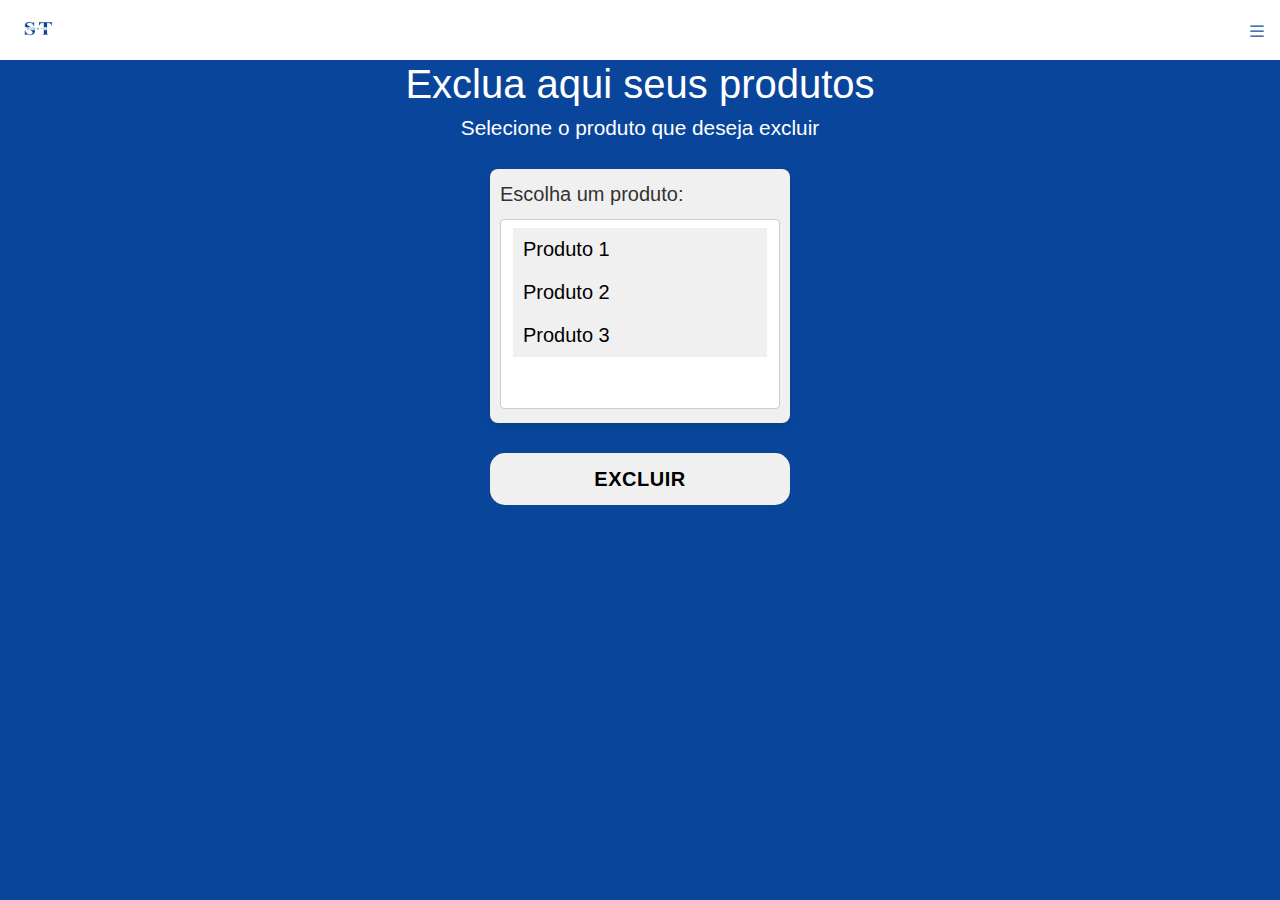
<file: Html's/excluirProduto.html>
<!DOCTYPE html>
<html lang="en">
<head>
    <link rel="icon" href="../Imagens/ST.png">
    <meta charset="UTF-8">
    <meta name="viewport" content="width=device-width, initial-scale=1.0">
    <link href="https://cdn.jsdelivr.net/npm/bootstrap@5.3.3/dist/css/bootstrap.min.css" rel="stylesheet" integrity="sha384-QWTKZyjpPEjISv5WaRU9OFeRpok6YctnYmDr5pNlyT2bRjXh0JMhjY6hW+ALEwIH" crossorigin="anonymous">
    <link rel="stylesheet" href="../Css's/excluirTaxas.css" type="text/css">
    <title>Exclusão de produtos</title>
</head>
<body>

    <div class="container1">

        <nav class="navbar">
            <div class="container">
                <img src="../Imagens/ST-Branco.png" alt="Logo" width="50" height="44">
            </div>
          </nav>

        <button class="btn btn-primary" type="button" data-bs-toggle="offcanvas" data-bs-target="#offcanvasRight" aria-controls="offcanvasRight"><svg xmlns="http://www.w3.org/2000/svg" width="20" height="20" fill="#09469b" class="bi bi-list" viewBox="0 0 16 16">
            <path fill-rule="evenodd" d="M2.5 12a.5.5 0 0 1 .5-.5h10a.5.5 0 0 1 0 1H3a.5.5 0 0 1-.5-.5m0-4a.5.5 0 0 1 .5-.5h10a.5.5 0 0 1 0 1H3a.5.5 0 0 1-.5-.5m0-4a.5.5 0 0 1 .5-.5h10a.5.5 0 0 1 0 1H3a.5.5 0 0 1-.5-.5"/>
          </svg></button>

        <div class="offcanvas offcanvas-end" tabindex="-1" id="offcanvasRight" aria-labelledby="offcanvasRightLabel">
            <div class="offcanvas-header">
                <h5 class="offcanvas-title" id="offcanvasRightLabel">Menu</h5>
                <button type="button" class="btn-close" data-bs-dismiss="offcanvas" aria-label="Close"></button>
            </div>

            <div class="offcanvas-body">
                <a href="perfil.html">Perfil</a><br><br>
                <a href="conjuntosSalvos.html">Conjuntos</a><br><br>
                <a href="produtosSalvos.html">Produtos</a><br><br>
                <a href="calcular.html">Calcular</a><br><br>
            </div>
        </div>

    </div>

<div id="align-all">

    <h1>Exclua aqui seus produtos</h1>
    <h2>Selecione o produto que deseja excluir</h2>

    <form method="get">
        <div id="select-taxa">
            <label for="taxa">Escolha um produto:</label>
        
            <select name="produto-1" multiple id="select-option" required>
                <option value="taxa-1">Produto 1</option>
                <option value="taxa-2">Produto 2</option>
                <option value="taxa-3">Produto 3</option>
            </select>
        </div>

        <input type="submit" name="excluir" id="excluir" value="Excluir" class="btn-excluir">

    </form>
    
</div>

<script src="https://cdn.jsdelivr.net/npm/bootstrap@5.3.3/dist/js/bootstrap.bundle.min.js" integrity="sha384-YvpcrYf0tY3lHB60NNkmXc5s9fDVZLESaAA55NDzOxhy9GkcIdslK1eN7N6jIeHz" crossorigin="anonymous"></script>
</body>
</html>
</file>
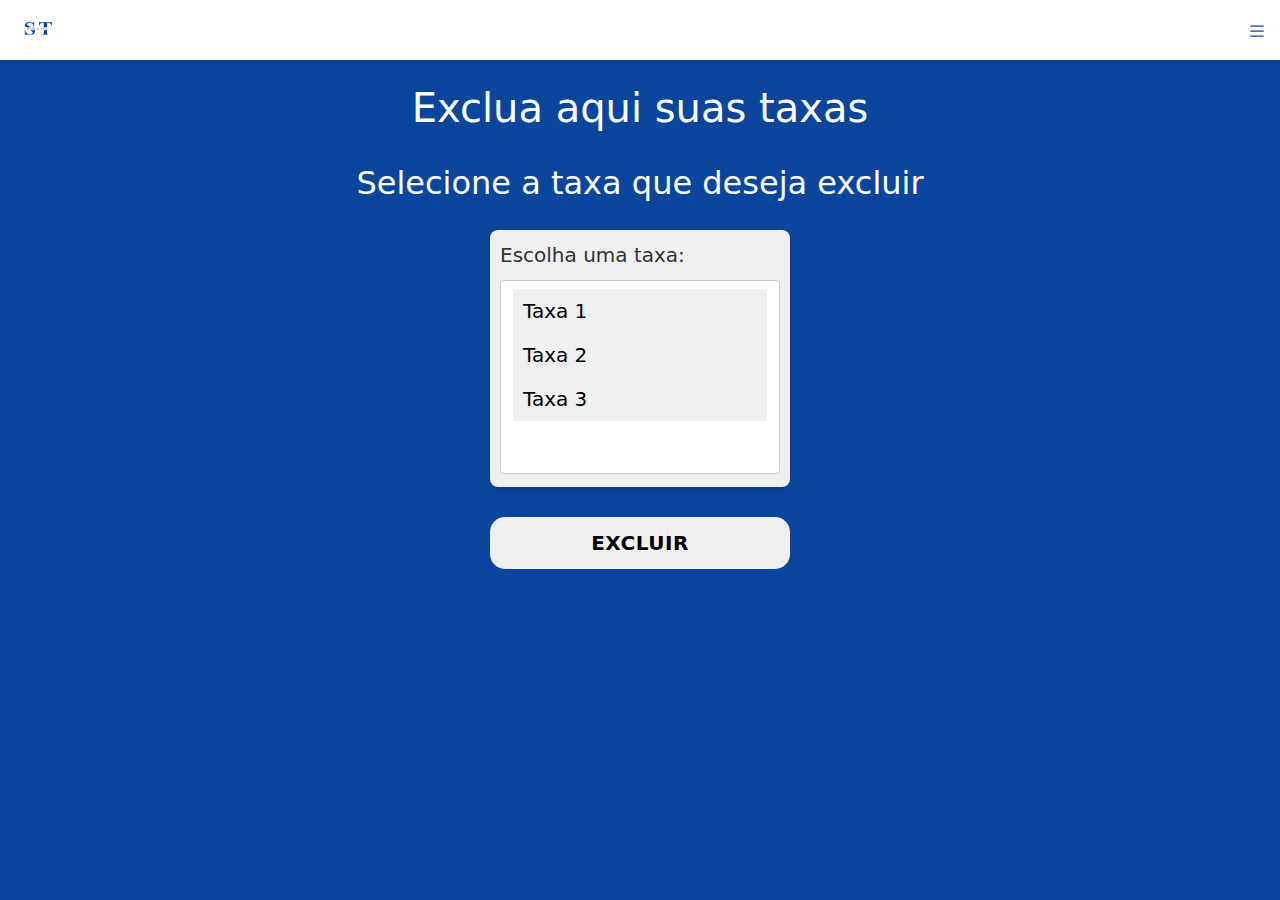
<file: Html's/excluirTaxas.html>
<!DOCTYPE html>
<html lang="en">
<head>
    <link rel="icon" href="../Imagens/ST.png">
    <meta charset="UTF-8">
    <meta name="viewport" content="width=device-width, initial-scale=1.0">
    <link rel="stylesheet" href="../Css's/excluirTaxas.css" type="text/css">
    <link href="https://cdn.jsdelivr.net/npm/bootstrap@5.3.3/dist/css/bootstrap.min.css" rel="stylesheet" integrity="sha384-QWTKZyjpPEjISv5WaRU9OFeRpok6YctnYmDr5pNlyT2bRjXh0JMhjY6hW+ALEwIH" crossorigin="anonymous">
    <title>Exclusão de taxas</title>
</head>
<body>
    <div class="container1">
        <nav class="navbar">
            <div class="container">
                <img src="../Imagens/ST-Branco.png" alt="Logo" width="50" height="44">
            </div>
          </nav>
        

            <button class="btn btn-primary" type="button" data-bs-toggle="offcanvas" data-bs-target="#offcanvasRight" aria-controls="offcanvasRight"><svg xmlns="http://www.w3.org/2000/svg" width="20" height="20" fill="#09469b" class="bi bi-list" viewBox="0 0 16 16">
                <path fill-rule="evenodd" d="M2.5 12a.5.5 0 0 1 .5-.5h10a.5.5 0 0 1 0 1H3a.5.5 0 0 1-.5-.5m0-4a.5.5 0 0 1 .5-.5h10a.5.5 0 0 1 0 1H3a.5.5 0 0 1-.5-.5m0-4a.5.5 0 0 1 .5-.5h10a.5.5 0 0 1 0 1H3a.5.5 0 0 1-.5-.5"/>
              </svg></button>

            <div class="offcanvas offcanvas-end" tabindex="-1" id="offcanvasRight" aria-labelledby="offcanvasRightLabel">
                <div class="offcanvas-header">
                    <h5 class="offcanvas-title" id="offcanvasRightLabel">Menu</h5>
                    <button type="button" class="btn-close" data-bs-dismiss="offcanvas" aria-label="Close"></button>
            </div>

            <div class="offcanvas-body">
                <a href="perfil.html">Perfil</a><br><br>
                <a href="conjuntosSalvos.html">Conjuntos</a><br><br>
                <a href="produtosSalvos.html">Produtos</a><br><br>
                <a href="calcular.html">Calcular</a><br><br>
            </div>
        </div>
        
    </div>

<div id="align-all">

    <br>
    <h1>Exclua aqui suas taxas</h1>
    <br>
    <h2>Selecione a taxa que deseja excluir</h2>

    <form method="get">
        <div id="select-taxa">
            <label for="taxa">Escolha uma taxa:</label>
        
            <select name="produto-1" multiple id="select-option" required>
                <option value="taxa-1">Taxa 1</option>
                <option value="taxa-2">Taxa 2</option>
                <option value="taxa-3">Taxa 3</option>
            </select>
        </div>

        <input type="submit" name="excluir" id="excluir" value="Excluir" class="btn-excluir">

    </form>
    
</div>

<script src="https://cdn.jsdelivr.net/npm/bootstrap@5.3.3/dist/js/bootstrap.bundle.min.js" integrity="sha384-YvpcrYf0tY3lHB60NNkmXc5s9fDVZLESaAA55NDzOxhy9GkcIdslK1eN7N6jIeHz" crossorigin="anonymous"></script>
</body>
</html>
</file>
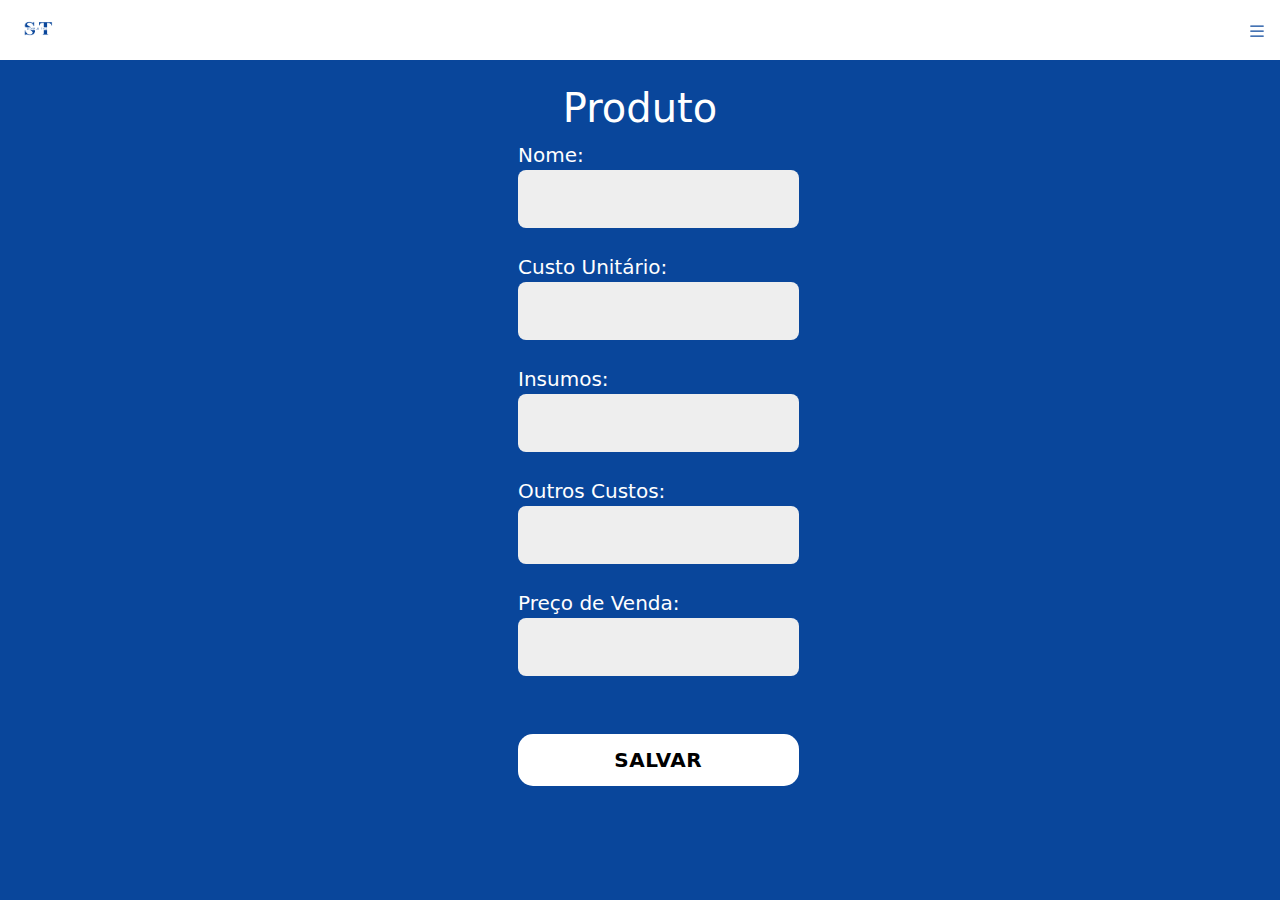
<file: Html's/formProduto.html>
<!DOCTYPE html>
<html lang="en">
<head>
    <link rel="icon" href="../Imagens/ST.png">
    <meta charset="UTF-8">
    <meta name="viewport" content="width=device-width, initial-scale=1.0">
    <link href="../Css's\formProduto.css" rel="stylesheet" type="text/css" />
    <link href="https://cdn.jsdelivr.net/npm/bootstrap@5.3.3/dist/css/bootstrap.min.css" rel="stylesheet" integrity="sha384-QWTKZyjpPEjISv5WaRU9OFeRpok6YctnYmDr5pNlyT2bRjXh0JMhjY6hW+ALEwIH" crossorigin="anonymous">
    <title>Cadastro de Produto</title>
</head>
<body>
    
    <div class="container1">
    
        <nav class="navbar">
                <div class="container">
                    <img src="../Imagens/ST-Branco.png" alt="Logo" width="50" height="44">
                </div>
              </nav>
            
    
                <button class="btn btn-primary" type="button" data-bs-toggle="offcanvas" data-bs-target="#offcanvasRight" aria-controls="offcanvasRight"><svg xmlns="http://www.w3.org/2000/svg" width="20" height="20" fill="#09469b" class="bi bi-list" viewBox="0 0 16 16">
                    <path fill-rule="evenodd" d="M2.5 12a.5.5 0 0 1 .5-.5h10a.5.5 0 0 1 0 1H3a.5.5 0 0 1-.5-.5m0-4a.5.5 0 0 1 .5-.5h10a.5.5 0 0 1 0 1H3a.5.5 0 0 1-.5-.5m0-4a.5.5 0 0 1 .5-.5h10a.5.5 0 0 1 0 1H3a.5.5 0 0 1-.5-.5"/>
                  </svg></button>
    
                <div class="offcanvas offcanvas-end" tabindex="-1" id="offcanvasRight" aria-labelledby="offcanvasRightLabel">
                    <div class="offcanvas-header">
                        <h5 class="offcanvas-title" id="offcanvasRightLabel">Menu</h5>
                        <button type="button" class="btn-close" data-bs-dismiss="offcanvas" aria-label="Close"></button>
                </div>
    
                <div class="offcanvas-body">
                    <a href="perfil.html">Perfil</a><br><br>
                    <a href="conjuntosSalvos.html">Conjuntos</a><br><br>
                    <a href="produtosSalvos.html">Produtos</a><br><br>
                    <a href="calcular.html">Calcular</a><br><br>
                </div>
            </div>
            
        </div>
                
     
    
    
<div id="formProduto">
   <form>
    <br>
    <h1>Produto</h1>
    <label for="nome">Nome:</label><br>
    <input type="text" name="nome" id="nome" minlength="2" required>
    <br><br>
    <label for="custoUni">Custo Unitário:</label><br>
    <input type="text" name="custoUni" id="custoUni" required>
    <br><br>
    <label for="insumos">Insumos:</label><br>
    <input type="text" name="insumo" id="insumo" required>
    <br><br>
    <label for="outrosCustos">Outros Custos:</label><br>
    <input type="text" name="outrosCustos" id="outrosCustos" required>
    <br><br>
    <label for="precoVenda">Preço de Venda:</label><br>
    <input type="text" name="precoVenda" id="precoVenda" required>
    <br><br><br>
    <input type="submit" class="btn-salvar" name="salvar" id="salvar" value="Salvar" required>
   </form>
</div>

<script src="https://cdn.jsdelivr.net/npm/bootstrap@5.3.3/dist/js/bootstrap.bundle.min.js" integrity="sha384-YvpcrYf0tY3lHB60NNkmXc5s9fDVZLESaAA55NDzOxhy9GkcIdslK1eN7N6jIeHz" crossorigin="anonymous"></script>
</body>
</html>
</file>
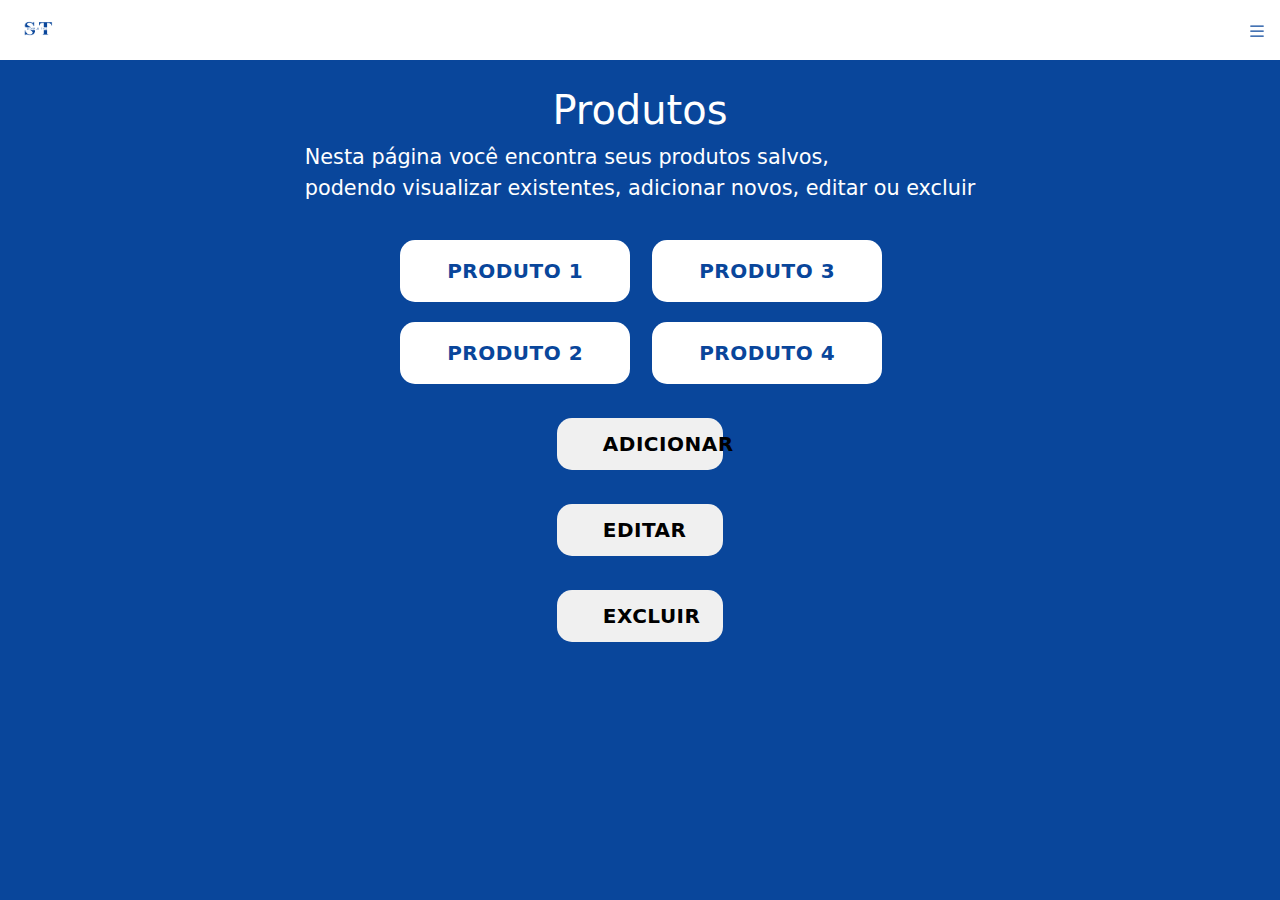
<file: Html's/produtosSalvos.html>
<!DOCTYPE html>
<html lang="en">
<head>
    <link rel="icon" href="../Imagens/ST.png">
    <meta charset="UTF-8">
    <meta name="viewport" content="width=device-width, initial-scale=1.0">
    <title>Produtos salvos</title>
    <link rel="stylesheet" href="../Css's/produtosSalvos.css" type="text/css">
    <link href="https://cdn.jsdelivr.net/npm/bootstrap@5.3.3/dist/css/bootstrap.min.css" rel="stylesheet" integrity="sha384-QWTKZyjpPEjISv5WaRU9OFeRpok6YctnYmDr5pNlyT2bRjXh0JMhjY6hW+ALEwIH" crossorigin="anonymous">
</head>
<body>

    <div class="container1">

        <nav class="navbar">
            <div class="container">
                <img src="../Imagens/ST-Branco.png" alt="Logo" width="50" height="44">
            </div>
          </nav>

        <button class="btn btn-primary" type="button" data-bs-toggle="offcanvas" data-bs-target="#offcanvasRight" aria-controls="offcanvasRight"><svg xmlns="http://www.w3.org/2000/svg" width="20" height="20" fill="#09469b" class="bi bi-list" viewBox="0 0 16 16">
            <path fill-rule="evenodd" d="M2.5 12a.5.5 0 0 1 .5-.5h10a.5.5 0 0 1 0 1H3a.5.5 0 0 1-.5-.5m0-4a.5.5 0 0 1 .5-.5h10a.5.5 0 0 1 0 1H3a.5.5 0 0 1-.5-.5m0-4a.5.5 0 0 1 .5-.5h10a.5.5 0 0 1 0 1H3a.5.5 0 0 1-.5-.5"/>
          </svg></button>

        <div class="offcanvas offcanvas-end" tabindex="-1" id="offcanvasRight" aria-labelledby="offcanvasRightLabel">
            <div class="offcanvas-header">
                <h5 class="offcanvas-title" id="offcanvasRightLabel">Menu</h5>
                <button type="button" class="btn-close" data-bs-dismiss="offcanvas" aria-label="Close"></button>
            </div>

            <div class="offcanvas-body">
                <a href="perfil.html">Perfil</a><br><br>
                <a href="conjuntosSalvos.html">Conjuntos</a><br><br>
                <a href="calcular.html">Calcular</a><br><br>
            </div>
        </div>

    </div>
          

      <a href="index.html" class="back-arrow">
            <i class="fas fa-arrow-left"></i>
        </a>
    
    <div class="align">
        <h1>Produtos </h1>

        <p id="this-page">Nesta página você encontra seus produtos salvos, <br>podendo visualizar existentes, adicionar novos, editar ou excluir </p>
        <div class= "text-center">
            <div class="row">

              <div class="col">
                <button class="conjunto-btn">Produto 1</button><br>
              </div>

              <div class="col">
                <button class="conjunto-btn">Produto 3</button><br>
              </div>

            </div>
        
            <div class="row">
        
                <div class="col"> 
                    <button class="conjunto-btn">Produto 2</button><br>
                </div>   

                    <div class="col">
                        <button class="conjunto-btn">Produto 4</button><br><br>
                    </div>

            </div>
          </div>

        <a href="formProduto.html"><button class="add-ex-btn">Adicionar</button></a><br>
        <a href="editarProduto.html"><button class="add-ex-btn">Editar</button></a><br>
        <a href="excluirProduto.html"><button class="add-ex-btn">Excluir</button></a>

    </div>

    <script src="https://cdn.jsdelivr.net/npm/bootstrap@5.3.3/dist/js/bootstrap.bundle.min.js" integrity="sha384-YvpcrYf0tY3lHB60NNkmXc5s9fDVZLESaAA55NDzOxhy9GkcIdslK1eN7N6jIeHz" crossorigin="anonymous"></script>
</body>
</html>
</file>
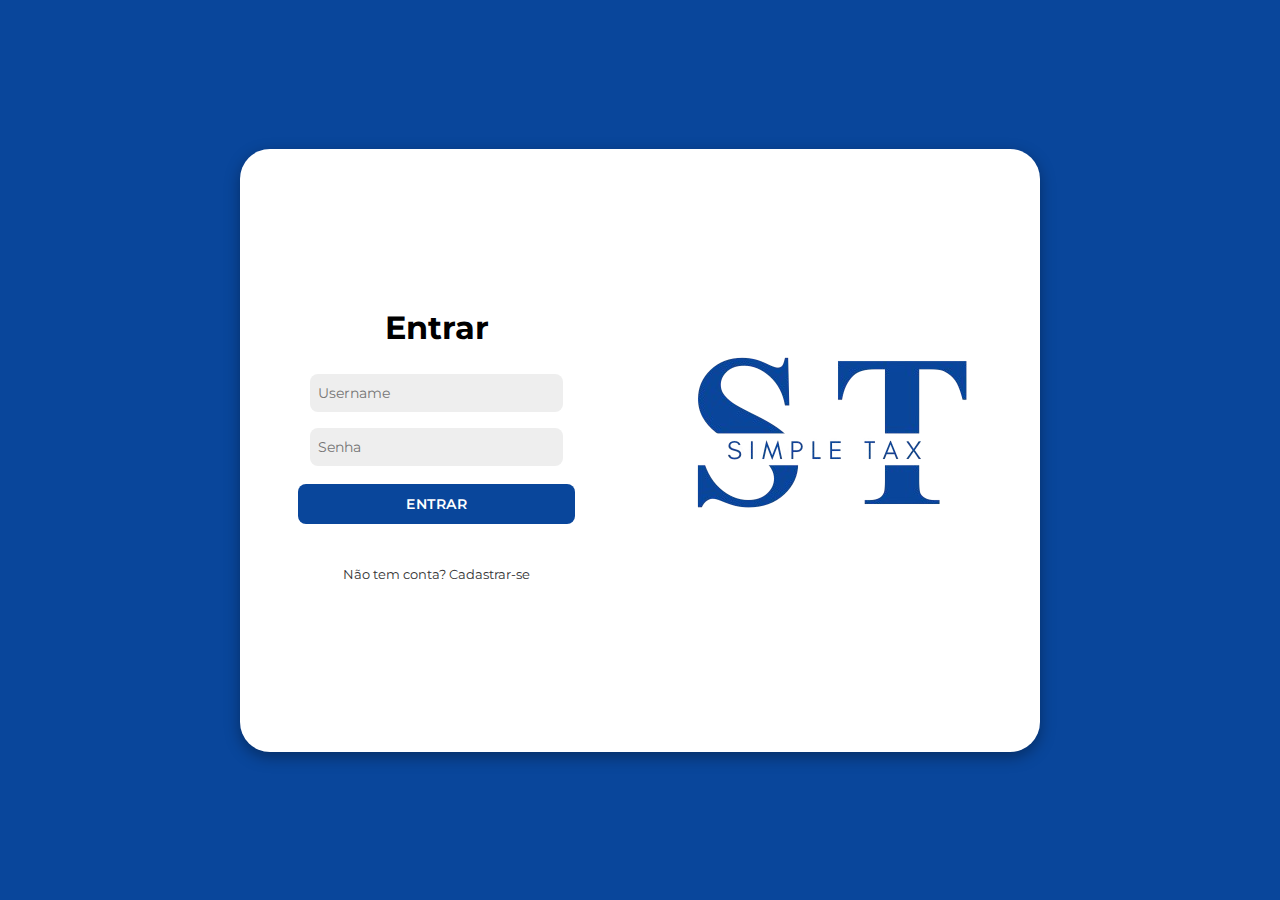
<file: Html's/signin.html>
<!DOCTYPE html>
<html lang="pt-BR">

<head>
    <link rel="icon" href="../Imagens/ST.png">
    <meta charset="UTF-8">
    <meta name="viewport" content="width=device-width, initial-scale=1.0">
    <link rel="stylesheet" href="https://cdnjs.cloudflare.com/ajax/libs/font-awesome/6.4.2/css/all.min.css">
    <link rel="stylesheet" href="../Css's/signin.css">
    <title>Modern Login Page | Simple-Tax</title>
</head>

    <body>

    <div class="container">
    <div class="form-container sign-in">
    <form action="calcular.html" method="get">
        <h1>Entrar</h1><br>

        
            <input type="text" placeholder="Username" required>
            <input type="password" placeholder="Senha" required>
        
        <button>Entrar</button>

        <a href="signup.html">Não tem conta? Cadastrar-se</a>
    </form>
    <div id="st-image">
        <img src="../Imagens/ST-Transparente.png" alt="">
    </div>

    </div>
    </div>
    
</body>
</html>
</file>
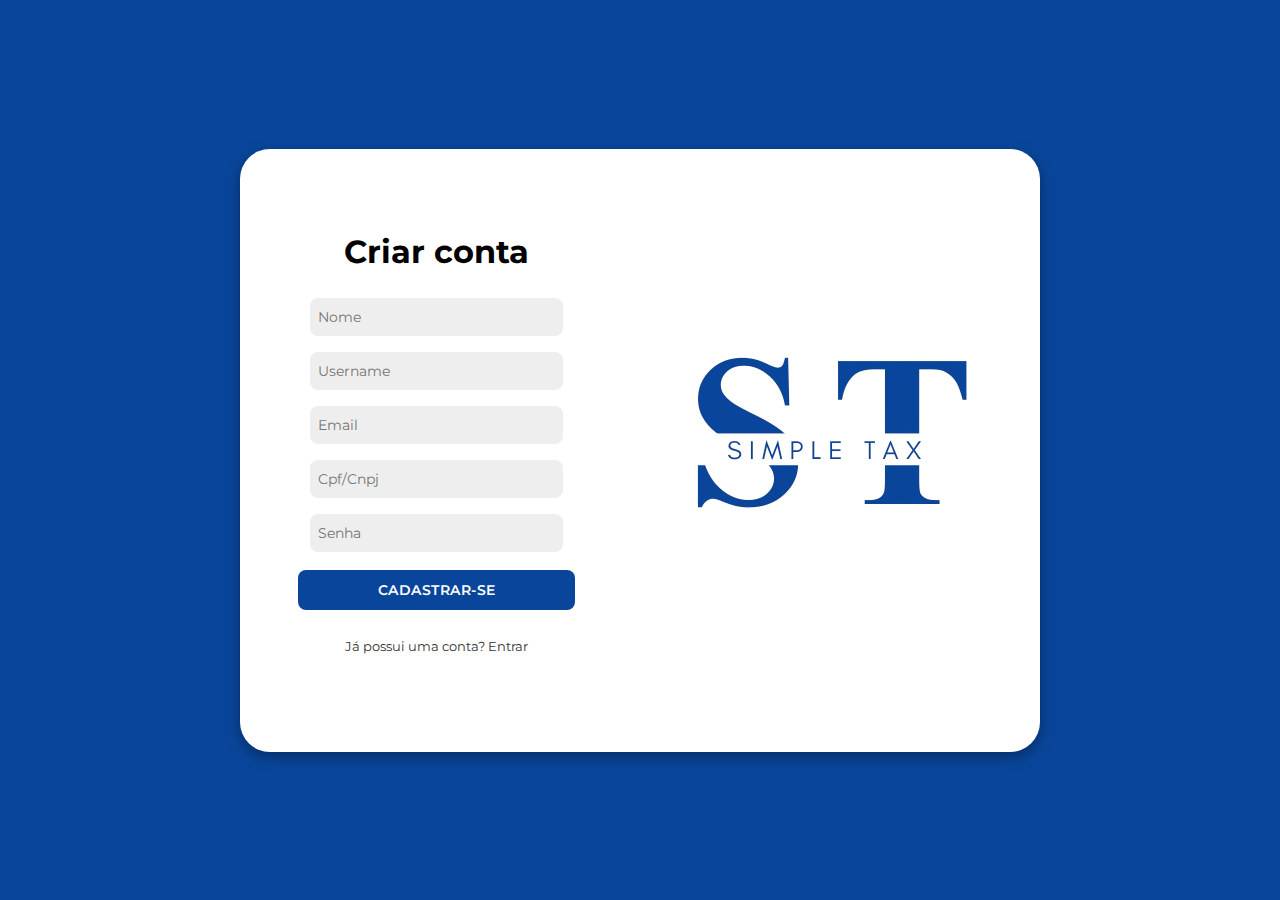
<file: Html's/signup.html>
<!DOCTYPE html>
<html lang="pt-BR">

<head>
    <link rel="icon" href="../Imagens/ST.png">
    <meta charset="UTF-8">
    <meta name="viewport" content="width=device-width, initial-scale=1.0">
    <link rel="stylesheet" href="https://cdnjs.cloudflare.com/ajax/libs/font-awesome/6.4.2/css/all.min.css">
    <link rel="stylesheet" href="../Css's/signup.css">
    <title>Modern Login Page | Simple-Tax</title>
</head>

<body>

    <div class="container">
        <div class="form-container sign-up">

            <form action="calcular.html" method="get">
                <h1>Criar conta</h1><br>
                
                <input type="text" name="nome" id="nome" placeholder="Nome" required>
                <input type="text" name="username" id="username" placeholder="Username" required>
                <input type="email" name="email" id="email" placeholder="Email" required>
                <input type="text" name="cpf-cnpj" id="cpf-cnpj" placeholder="Cpf/Cnpj" required>
                <input type="password" id="senha" name="senha" placeholder="Senha" required>

                <button href="inicio.html">Cadastrar-se </button>

                <div id="formata-Entrar">
                    <a href="signin.html">Já possui uma conta? Entrar</a>
                </div>

            </form>
            <div id="st-image">
                <img src="../Imagens/ST-Transparente.png" alt="">
            </div>
        </div>
        </div>

    
</body>

</html>
</file>
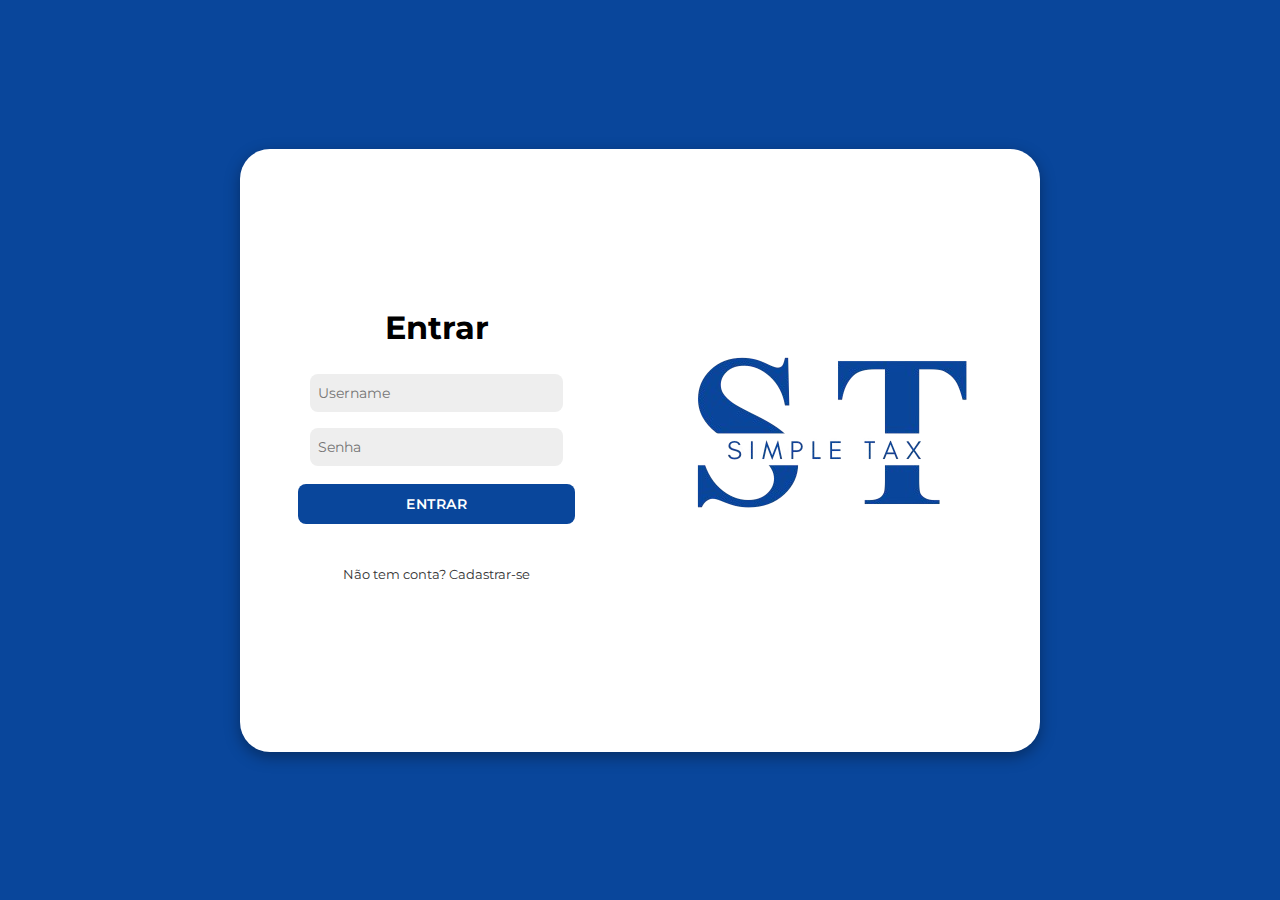
<file: Html's/singin.html>
<!DOCTYPE html>
<html lang="pt-BR">

<head>
    <link rel="icon" href="../Imagens/ST.png">
    <meta charset="UTF-8">
    <meta name="viewport" content="width=device-width, initial-scale=1.0">
    <link rel="stylesheet" href="https://cdnjs.cloudflare.com/ajax/libs/font-awesome/6.4.2/css/all.min.css">
    <link rel="stylesheet" href="../Css's/signin.css">
    <title>Modern Login Page | Simple-Tax</title>
</head>

    <body>

    <div class="container">
    <div class="form-container sign-in">
    <form action="calcular.html" method="get">
        <h1>Entrar</h1><br>

        
            <input type="text" placeholder="Username">
            <input type="password" placeholder="Senha">
        
        <button>Entrar</button>

        <a href="signup.html">Não tem conta? Cadastrar-se</a>
    </form>
    <div id="st-image">
        <img src="../Imagens/ST-Transparente.png" alt="">
    </div>

    </div>
    </div>
    
</body>
</html>
</file>
